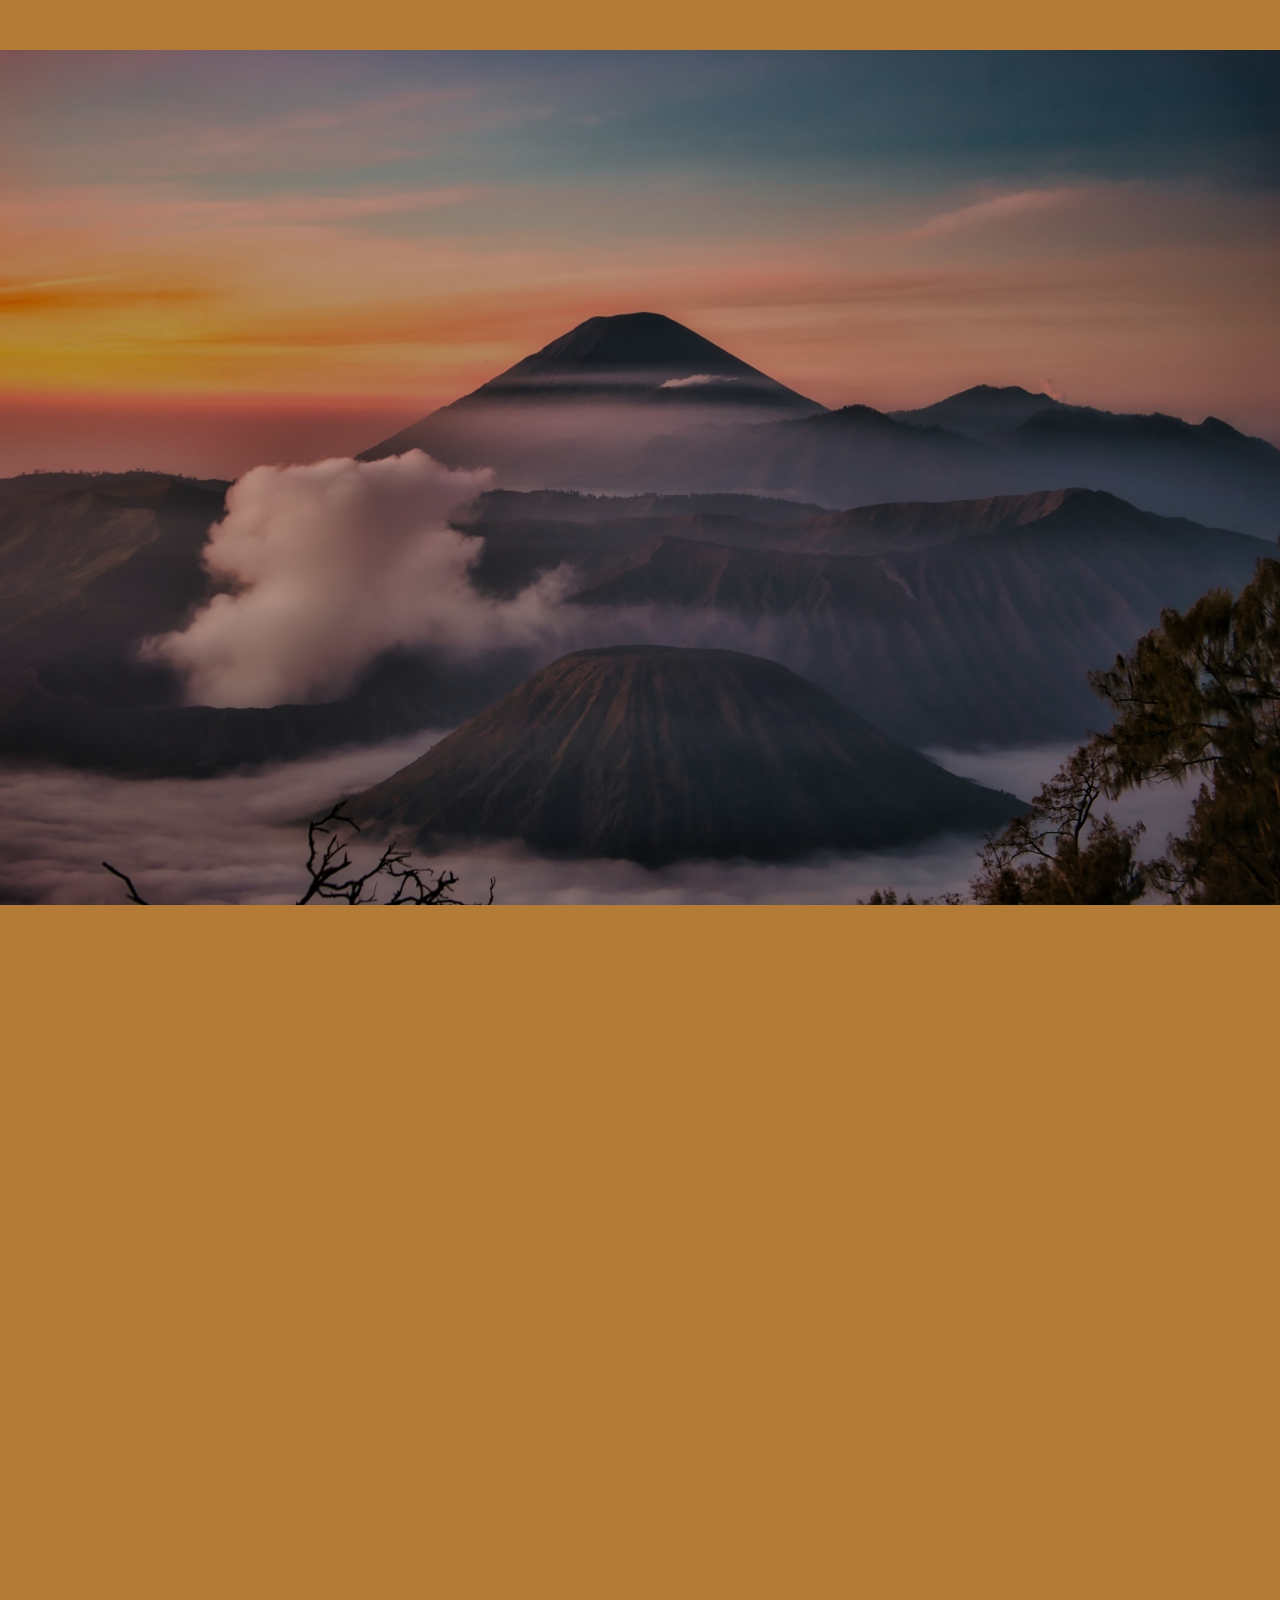
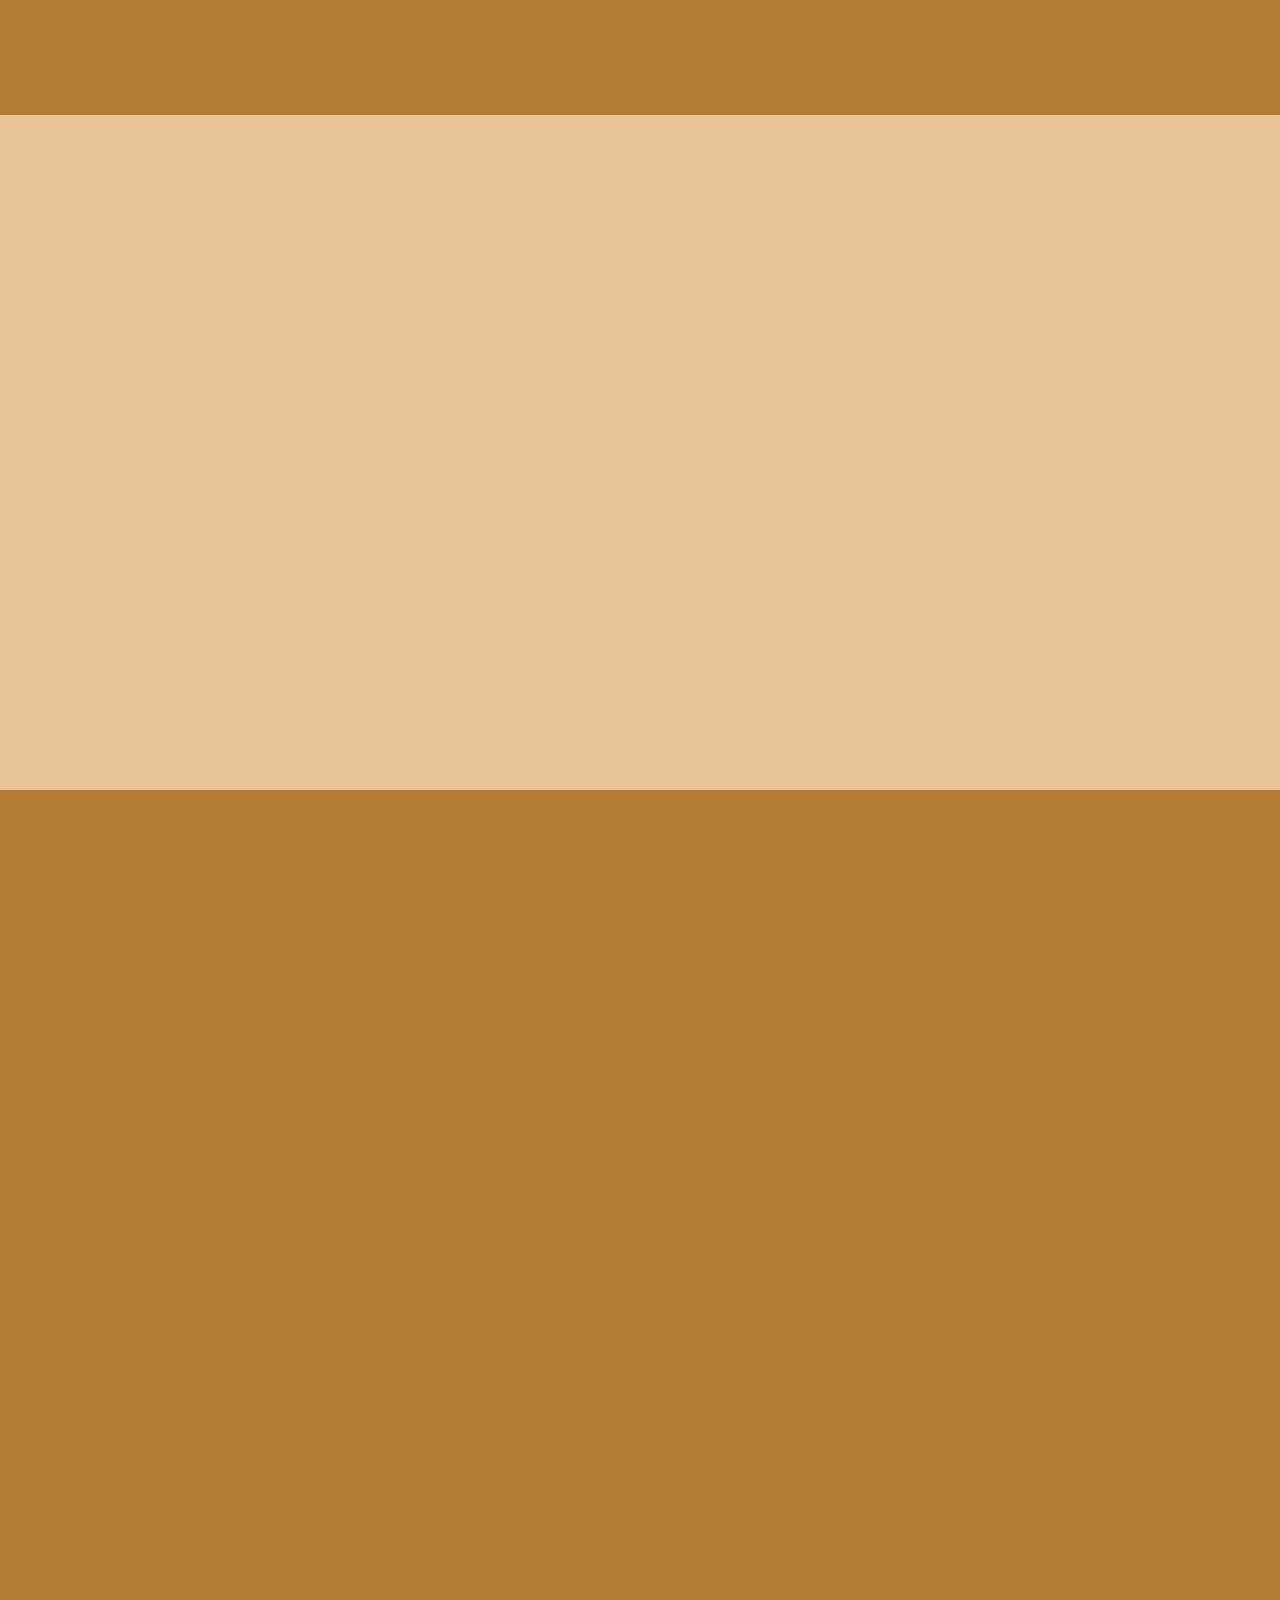
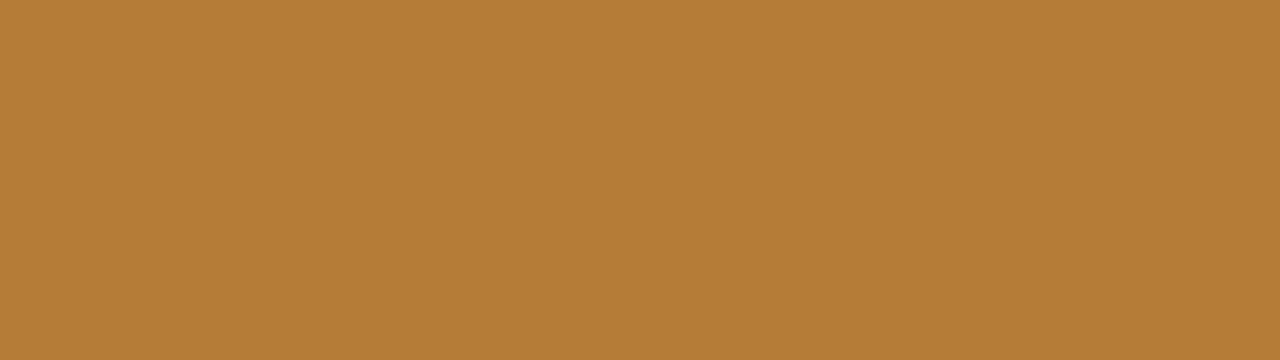
<file: Indonesia archipelago/index.html>
<!DOCTYPE html>
<html lang="en">
<head>
    <meta charset="UTF-8">
    <meta http-equiv="X-UA-Compatible" content="IE=edge">
    <meta name="viewport" content="width=device-width, initial-scale=1.0">
    <link href="https://unpkg.com/aos@2.3.1/dist/aos.css" rel="stylesheet">
    <link rel="stylesheet" href="css/css.css">
    <link rel="stylesheet" href="css/animations.css">
    <title>Indonesia Culture Swing</title>
</head>
    <body>
        <div class="animatedParent menu">
            <a href="">
            <img src="images/menuMap.png" alt="" class="animated flipInX">
            </a>
        </div>
        <div class="animatedParent jumbotron">
           <span >
               <h1 class='animated fadeIn slowest'>BEING INDONESIAN</h1>
           </span>
           <span>
               <h3 class='animated fadeIn slowest'>WITH</h3>
           </span>
           <span>
               <h2 class='animated fadeIn slowest'>BROTHERHOOD FOR INDONESIA CULTURE</h2>
           </span>
        </div>
        <div class='animatedParent indonesia'data-appear-top-offset='-450'>
            <h1 class="animated bounceInDown">INDONESIA</h1>
            <br>
                <div class="animated bounceInDown map">
                    <svg id="logo" width="893" height="304" viewBox="0 0 893 304" fill="none" xmlns="http://www.w3.org/2000/svg">
                        <path d="M621.5 140.5C625.833 138.833 634.8 138.1 636 148.5C637.5 161.5 616.5 146 621.5 140.5Z" stroke="white" stroke-width="3"/>
                        <path d="M888.5 168.5C890.333 190.167 892.9 236 888.5 246C884.1 256 886.667 285.5 888.5 299C879.333 289 857.9 272 845.5 284C841 286.667 830.1 290.4 822.5 284C818.1 274.8 836 266.5 845.5 263.5C839.833 244.167 824.8 207.1 810 213.5C798.4 217.9 787.5 208.333 783.5 203C773.667 202 751.5 196.4 741.5 182C741.5 196 731.833 197.167 727 196C726.167 188.333 721.6 172.1 710 168.5C717.5 169.167 732.9 169.1 734.5 163.5C736.1 157.9 739.833 155.167 741.5 154.5C733.333 158.667 713.4 162 699 142C691.333 139.333 679.4 133.6 693 132C706.6 130.4 717.667 123 721.5 119.5C732 119.833 753.5 124.8 755.5 142C758 163.5 761 174 774.5 178C785.3 181.2 793 166.333 795.5 158.5C806 158.167 827 154.4 827 142C840.333 150.833 871.3 168.5 888.5 168.5Z" stroke="white" stroke-width="3"/>
                        <path d="M515.5 103C525.5 107.4 551.667 107.833 563.5 107.5C571.167 100 584.9 83.2 578.5 76C578.5 80.4 565.5 88.8333 559 92.5C544.5 94.1667 511.8 95 497 85C497 95.5 494 91 479.5 97.5C465 104 469.5 119 464 136C458.5 153 470.5 149 458 166C448 179.6 457.833 184.333 464 185C472 193.4 465.333 215.167 461 225C466.6 231.4 481.333 227.667 488 225C480.8 219.8 482 203.5 483.5 196C486.7 192.4 484.833 180.167 483.5 174.5C483.667 171.5 486 165.6 494 166C502 166.4 508.333 174.833 505 181C521 184.2 515 189.833 512 196C518.4 201.6 515.667 203.167 520.5 198.5C525.5 205.5 528.432 203.441 522.5 217C519 225 535.5 228 541 217C545.4 208.2 539.167 196 535.5 191C531.167 192.333 522.5 192.2 522.5 181C522.5 169.8 510.833 155 505 149C530.5 146.5 515.5 141.5 527.5 136C543.1 134.8 543 128.5 541 125.5C535.167 125.667 521.9 127.3 515.5 132.5C509.1 129.7 500.5 137.333 497 141.5C491 139.333 479.1 131.8 479.5 119C480 103 503 97.5 515.5 103Z" stroke="white" stroke-width="3"/>
                        <path d="M432 278C423.6 276.8 414.167 286.5 410.5 291.5C418.5 299 416.5 291.5 428 295C437.2 297.8 449.833 288.833 455 284C450.833 282.5 440.4 279.2 432 278Z" stroke="white" stroke-width="3"/>
                        <path d="M486 280C478.8 278.8 469.667 286.5 466 290.5C475.333 290.5 496.9 291.3 508.5 294.5C520.1 297.7 546.667 289.833 558.5 285.5C569.5 283.667 585.9 280 563.5 280C535.5 280 546 280 521.5 285.5C497 291 495 281.5 486 280Z" stroke="white" stroke-width="3"/>
                        <path d="M229 233.5C224.2 240.7 211.333 236.5 205.5 233.5C205.5 236 204.2 242.4 199 248C193.8 253.6 201.167 253.667 205.5 253C210.7 253 212.667 260.667 213 264.5C222.6 262.1 237.333 270.167 243.5 274.5C252.7 266.9 274.333 271.333 284 274.5C301.2 286.5 333.833 285.833 348 284C359.2 289.6 367.333 286.333 370 284C383.216 294 391.173 288.167 393.5 284C388.833 277.5 377.6 265.9 370 271.5C362.4 277.1 346.5 269.167 339.5 264.5C345.5 265.5 357.8 265.9 359 259.5C360.2 253.1 335.167 252.5 322.5 253C318.833 253 310.2 252 305 248C298.5 243 297 246.5 284 253C273.6 258.2 255 247.167 247 241C243.667 236.667 235.4 229.1 229 233.5Z" stroke="white" stroke-width="3"/>
                        <path d="M21.5 7.99996C15.1 0.799958 6.49997 1.66662 2.99997 2.99996C-1.40003 19.7999 19.5 35 30.5 40.5C33.1666 49.1667 40.1 66.3 46.5 65.5C54.5 64.5 70.5 88 70.5 104.5C77.3 103.3 91.6666 125 98 136C99.8333 148 105.4 172 113 172C120.6 172 133.167 190.333 138.5 199.5C144.1 195.9 165.167 220.333 175 233C182 222 177.9 222.7 189.5 225.5C204 229 198 193 200 188C202 183 202.5 177.5 198 169C196.8 160.2 186.833 159.667 182 160.5C183.667 157 184.6 149.5 175 147.5C173.8 136.7 167.5 133.667 164.5 133.5C160.333 132.167 153.3 128 158.5 122C165 114.5 156 91.5 141 88C141 81.6 131.667 81.3333 127 82C127.167 78.3333 125.7 71 118.5 71C114.9 65.4 105.333 67.3333 101 69C91.5 56.6667 71 32.5 65 34.5C50.5 20.5 52.5 14.5 46.5 7.99996C40.8333 11 27.9 15.2 21.5 7.99996Z" stroke="white" stroke-width="3"/>
                        <path d="M244.534 94.4413C238.134 104.441 241.867 111.275 244.534 113.441C243.034 118.108 241.334 127.941 246.534 129.941C251.734 131.941 252.7 139.441 252.534 142.941C255.2 144.275 260.534 148.741 260.534 155.941C266.534 161.141 266.367 168.108 265.534 170.941C267.034 175.941 273.034 183.941 294.034 176.941C288.834 185.741 293.2 192.941 296.034 195.441C297.7 193.108 302.634 188.841 309.034 190.441C315.434 192.041 321.034 186.775 323.034 183.941C325.034 186.275 331.234 190.841 340.034 190.441C348.834 190.041 355.034 199.608 357.034 204.441C361.534 201.441 372.534 196.441 380.534 200.441C388.534 204.441 387.534 192.775 386.034 186.441C385.2 183.108 385.134 175.341 391.534 170.941C385.134 160.141 390.867 152.108 394.534 149.441C398.2 149.608 406.634 147.641 411.034 138.441C408.634 123.241 415.034 110.775 418.534 106.441C426.867 106.608 442.334 105.241 437.534 98.4413C423.934 92.8413 421.2 81.4413 421.534 76.4413C420.867 72.108 418.434 62.3413 414.034 57.9413C419.034 47.9413 416.034 38.9413 411.034 34.9413C406.034 30.9413 375.034 29.9413 376.534 38.9413C377.734 46.1413 370.7 58.2746 367.034 63.4413C364.867 66.4413 359.834 74.9413 357.034 84.9413C353.534 97.4413 328.034 94.4413 323.034 91.9413C318.034 89.4413 308.034 94.4413 303.034 103.441C301.434 98.2413 282.367 101.275 273.034 103.441C273.034 97.4413 262.034 86.9413 256.534 82.4413C255.2 82.2747 250.934 84.4413 244.534 94.4413Z" stroke="white" stroke-width="3"/>
                        <path d="M596 181C600.667 176 611.6 170 618 186C612.833 191.167 601.2 197.4 596 181Z" stroke="white" stroke-width="3"/>
                        <path d="M668.5 169C644.5 162.6 632.5 171.667 629.5 177C625.1 183.4 627.667 188.333 629.5 190C633.833 190 644 188.2 650 181C656 173.8 677.167 184 687 190C690.833 185.667 692.5 175.4 668.5 169Z" stroke="white" stroke-width="3"/>
                        <path d="M629.5 77C625.167 81.3334 620.3 85 625.5 95C617.5 105 622.167 113.833 625.5 117C620.333 118.5 612.2 123.3 621 130.5C629.8 137.7 632 127.833 632 122C635.667 123.333 641.9 122.1 637.5 106.5C643.667 106.833 653.6 104.3 644 91.5C648 89.8334 644 105.627 644 80.5C644 55.3732 636 92.5 629.5 77Z" stroke="white" stroke-width="3"/>
                        <path d="M690.5 264.5C691.7 278.5 687 282.667 684.5 283C699.3 285.8 709 267.167 712 257.5C704.333 254 689.3 250.5 690.5 264.5Z" stroke="white" stroke-width="3"/>
                        <path d="M760 221C753.2 222.6 749.5 241 748.5 250C755.7 257.6 761.833 253.167 764 250C765.5 239.667 766.8 219.4 760 221Z" stroke="white" stroke-width="3"/>
                    </svg>
                </div>
                <br>
                <div class='animated flipInX desc'>
                    <p>           Indonesia is an archipelagic country consisting of about 17,941 islands spread from Sabang to Merauke, therefore Indonesia has many cultures, languages, and traditions originating from each region in Indonesia,Indonesia is an archipelagic country consisting of about 17,941 islands spread from Sabang to Merauke, therefore Indonesia has many cultures, languages, and traditions originating from each region in Indonesia,Indonesia is an archipelagic country consisting of about 17,941 islands spread from Sabang to Merauke, therefore Indonesia has many cultures, languages, and traditions originating from each region in Indonesia</p>
                </div>
        </div>
        <div class='animatedParent brotherhood' data-appear-top-offset='-300'>
            <img src="images/brotherhood.png" alt="" class='animated fadeIn'>
                <div class="animated fadeIn descBrotherhood" >
                    <h2>BROTHERHOOD FOR INDONESIA CULTURE</h2>
                    <br>
                    <p>brotherhood for indonesia culture is an organisation that provides and seek all the hidden place all over indonesia,,and we give the information about that to all peoples,so that everyone can come to all place in indonesia and can feel how to being indonesian in that place.</p>
                </div>
        </div>

        
        <div class='animatedParent content' data-appear-top-offset='-300'>
            <h2 class="animated fadeIn slowest">CHOOSE DESTINATION</h2>
            <div class="animated fadeIn slowest map">
                <img src="images/map.png" alt="">
            </div>
            <div class="animated fadeIn slowest pin">
                <a href="tasik.html">
                <img src="images/pin.png" alt="">
                </a>
            </div>
            <div class="animated fadeIn slowest pin2">
                <a href="pangandaran.html">
                <img src="images/pin.png" alt="">
                </a>
            </div>
        </div>   
        <script src="https://cdnjs.cloudflare.com/ajax/libs/jquery/3.2.1/jquery.min.js"></script>
        <script src="css3-animate-it.js"></script>
        <script src="https://unpkg.com/aos@2.3.1/dist/aos.js"></script>
        <script src="js.js"></script>
        <script>
            AOS.init();
          </script>
        
</body>
</html>
</file>
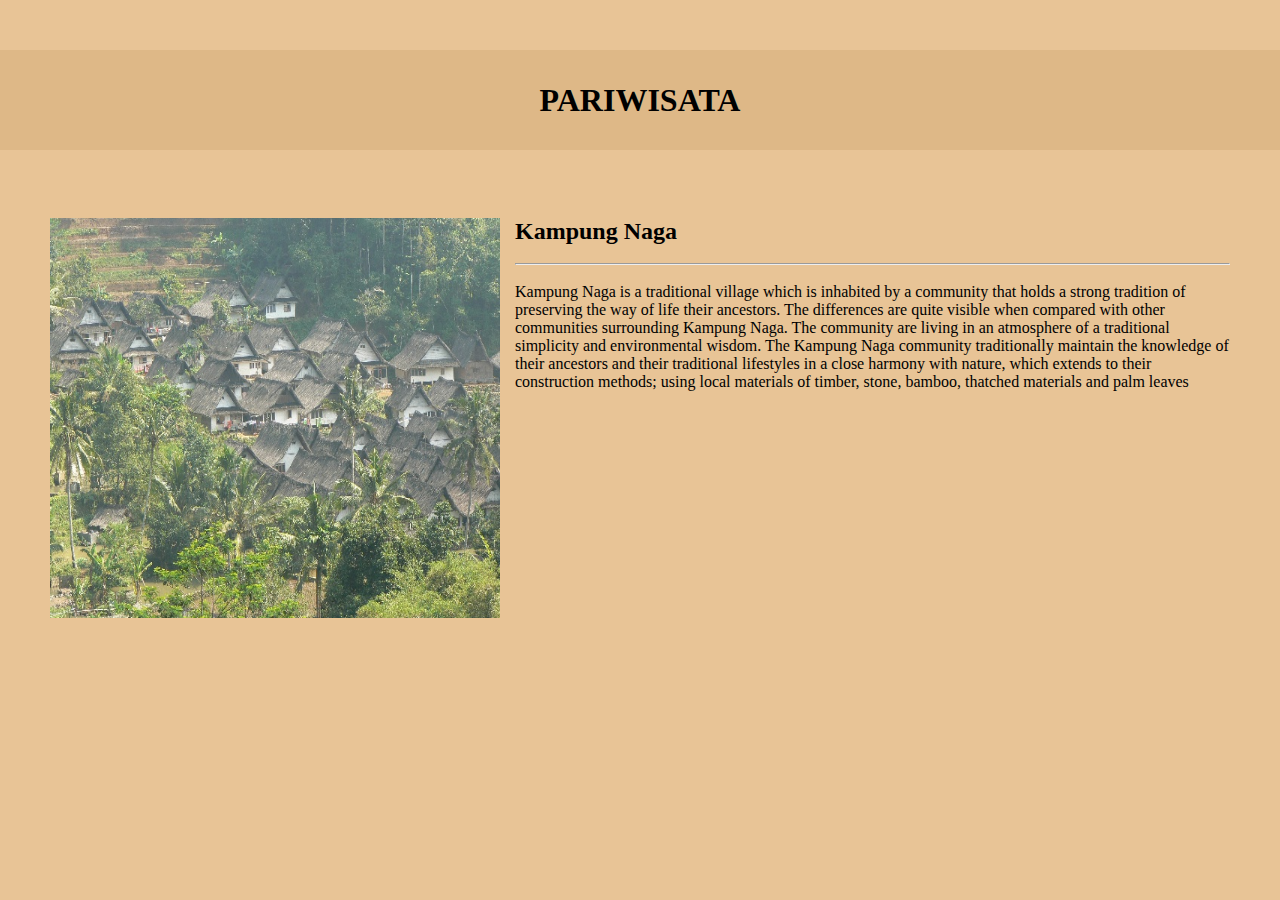
<file: Indonesia archipelago/gambarKampungNaga.html>
<!DOCTYPE html>
<html lang="en">
<head>
    <meta charset="UTF-8">
    <meta http-equiv="X-UA-Compatible" content="IE=edge">
    <meta name="viewport" content="width=device-width, initial-scale=1.0">
    <link rel="stylesheet" href="css/gambarKampungNaga.css">
    <title>Document</title>
</head>
<body>
    <div class="judul">
        <h1>PARIWISATA</h1>
    </div>
    <br>
    <div class="content">
        <div class="kampungNaga">
            <img src="images/kampungNaga.png" alt="">
            <h2>Kampung Naga</h2>
            <br>
            <hr>
            <br>
            <p>Kampung Naga is a traditional village which is inhabited by a community that holds a strong tradition of preserving the way of life their ancestors. The differences are quite visible when compared with other communities surrounding Kampung Naga. The community are living in an atmosphere of a traditional simplicity and environmental wisdom. The Kampung Naga community traditionally maintain the knowledge of their ancestors and their traditional lifestyles in a close harmony with nature, which extends to their construction methods; using local materials of timber, stone, bamboo, thatched materials and palm leaves</p>
        </div>
    </div>
</body>
</html>
</file>
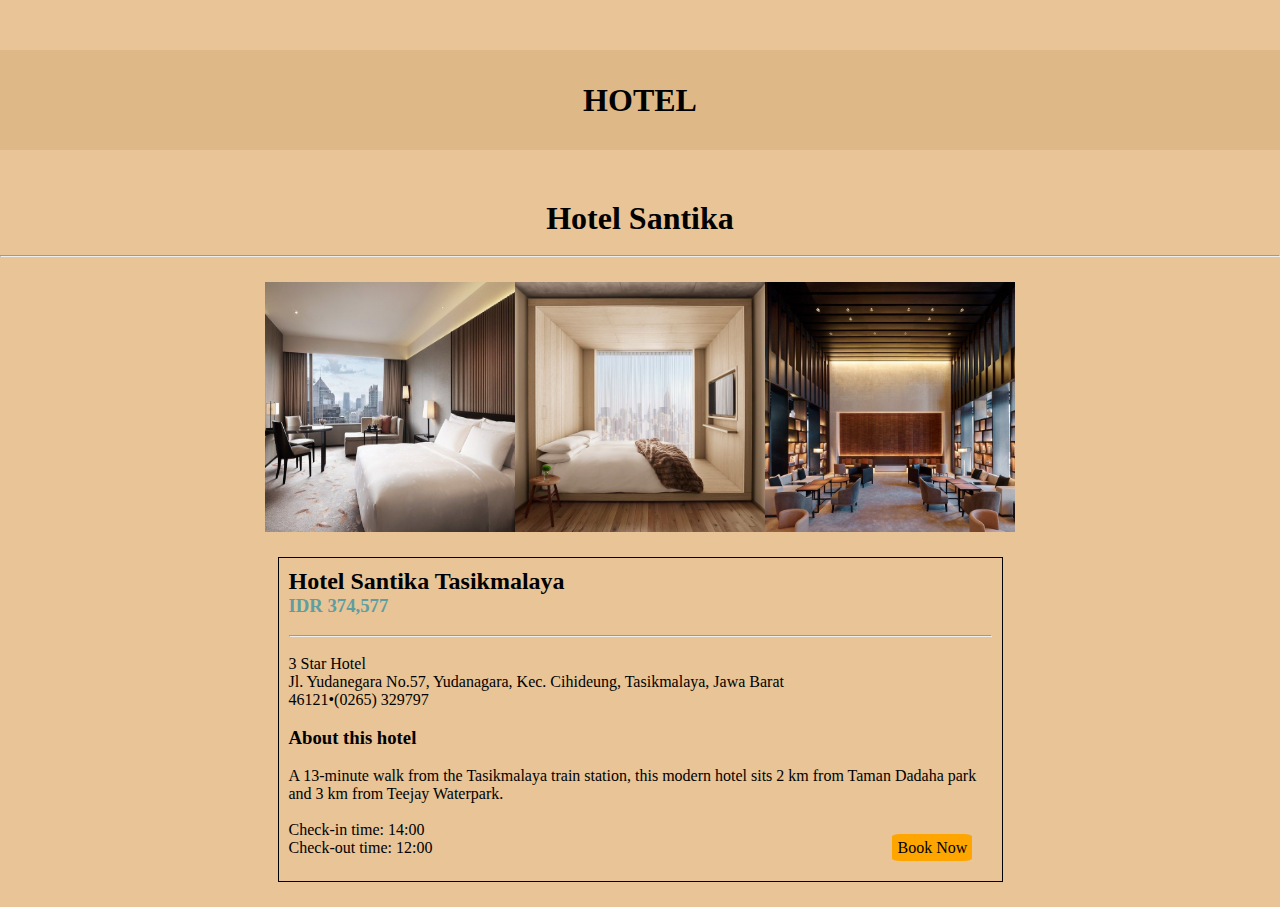
<file: Indonesia archipelago/hotel.html>
<!DOCTYPE html>
<html lang="en">
<head>
    <meta charset="UTF-8">
    <meta http-equiv="X-UA-Compatible" content="IE=edge">
    <meta name="viewport" content="width=device-width, initial-scale=1.0">
    <title>Document</title>
    <link rel="stylesheet" href="css/hotel.css">
</head>
<body>
    <div class="judul">
        <h1>HOTEL</h1>
    </div>
    <div class="content">
        <h1>Hotel Santika</h1>
        <br>
        <hr>
        <div class="image">
            <img src="images/hotel.jpg" alt="">
            <img src="images/hotel2.jpg" alt="">
            <img src="images/hotel3.jpg" alt="">
        </div>
    <div class="desc">
            <h2>Hotel Santika Tasikmalaya</h2>
            <h3 style="color: cadetblue;">IDR 374,577</h3>
            <br>
            <hr>
            <br>
            <p>3 Star Hotel</p>
            <p>Jl. Yudanegara No.57, Yudanagara, Kec. Cihideung, Tasikmalaya, Jawa Barat <br>46121•(0265) 329797</p>
            <br>
            <h3>About this hotel</h3>
            <br>
            <p>A 13-minute walk from the Tasikmalaya train station, this modern hotel sits 2 km from Taman Dadaha park and 3 km from Teejay Waterpark.
                <br>
                <br>
                Check-in time: 14:00 <br>
                Check-out time: 12:00&nbsp;&nbsp;&nbsp;&nbsp;&nbsp;&nbsp;&nbsp;&nbsp;&nbsp;&nbsp;&nbsp;&nbsp;&nbsp;&nbsp;&nbsp;&nbsp;&nbsp;&nbsp;&nbsp;&nbsp;&nbsp;&nbsp;&nbsp;&nbsp;&nbsp;&nbsp;&nbsp;&nbsp;&nbsp;&nbsp;&nbsp;&nbsp;&nbsp;&nbsp;&nbsp;&nbsp;&nbsp;&nbsp;&nbsp;&nbsp;&nbsp;&nbsp;&nbsp;&nbsp;&nbsp;&nbsp;&nbsp;&nbsp;&nbsp;&nbsp;&nbsp;&nbsp;&nbsp;&nbsp;&nbsp;&nbsp;&nbsp;&nbsp;&nbsp;&nbsp;&nbsp;&nbsp;&nbsp;&nbsp;&nbsp;&nbsp;&nbsp;&nbsp;&nbsp;&nbsp;&nbsp;&nbsp;&nbsp;&nbsp;&nbsp;&nbsp;&nbsp;&nbsp;&nbsp;&nbsp;&nbsp;&nbsp;&nbsp;&nbsp;&nbsp;&nbsp;&nbsp;&nbsp;&nbsp;&nbsp;&nbsp;&nbsp;&nbsp;&nbsp;&nbsp;&nbsp;&nbsp;&nbsp;&nbsp;&nbsp;&nbsp;&nbsp;&nbsp;&nbsp;&nbsp;&nbsp;&nbsp;&nbsp;&nbsp;&nbsp;&nbsp;&nbsp;&nbsp;&nbsp;&nbsp;<a href="">Book Now</a></p>
    </div>
    </div>

</body>
</html>
</file>
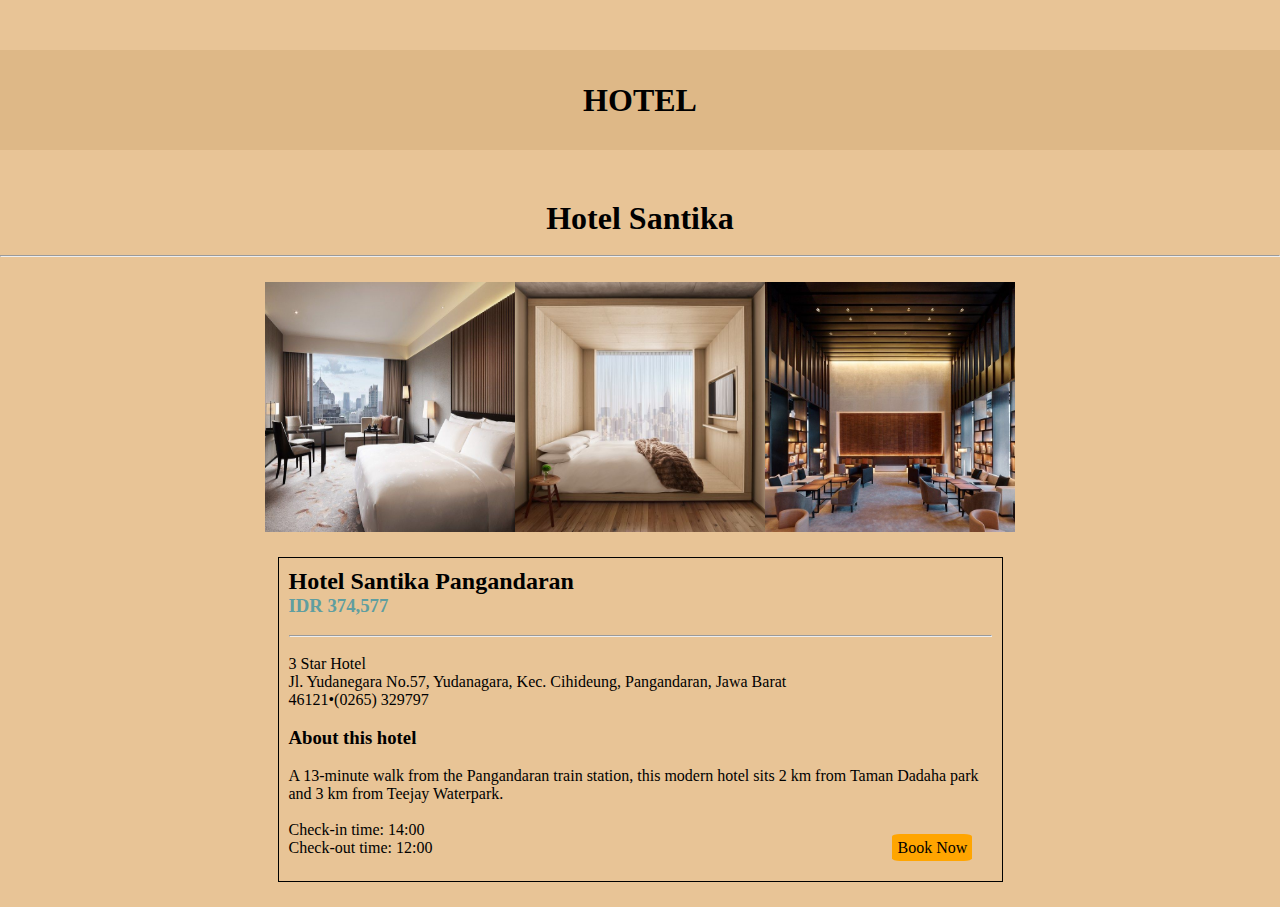
<file: Indonesia archipelago/hotelPa.html>
<!DOCTYPE html>
<html lang="en">
<head>
    <meta charset="UTF-8">
    <meta http-equiv="X-UA-Compatible" content="IE=edge">
    <meta name="viewport" content="width=device-width, initial-scale=1.0">
    <title>Document</title>
    <link rel="stylesheet" href="css/hotel.css">
</head>
<body>
    <div class="judul">
        <h1>HOTEL</h1>
    </div>
    <div class="content">
        <h1>Hotel Santika</h1>
        <br>
        <hr>
        <div class="image">
            <img src="images/hotel.jpg" alt="">
            <img src="images/hotel2.jpg" alt="">
            <img src="images/hotel3.jpg" alt="">
        </div>
    <div class="desc">
            <h2>Hotel Santika Pangandaran</h2>
            <h3 style="color: cadetblue;">IDR 374,577</h3>
            <br>
            <hr>
            <br>
            <p>3 Star Hotel</p>
            <p>Jl. Yudanegara No.57, Yudanagara, Kec. Cihideung, Pangandaran, Jawa Barat <br>46121•(0265) 329797</p>
            <br>
            <h3>About this hotel</h3>
            <br>
            <p>A 13-minute walk from the Pangandaran train station, this modern hotel sits 2 km from Taman Dadaha park and 3 km from Teejay Waterpark.
                <br>
                <br>
                Check-in time: 14:00 <br>
                Check-out time: 12:00&nbsp;&nbsp;&nbsp;&nbsp;&nbsp;&nbsp;&nbsp;&nbsp;&nbsp;&nbsp;&nbsp;&nbsp;&nbsp;&nbsp;&nbsp;&nbsp;&nbsp;&nbsp;&nbsp;&nbsp;&nbsp;&nbsp;&nbsp;&nbsp;&nbsp;&nbsp;&nbsp;&nbsp;&nbsp;&nbsp;&nbsp;&nbsp;&nbsp;&nbsp;&nbsp;&nbsp;&nbsp;&nbsp;&nbsp;&nbsp;&nbsp;&nbsp;&nbsp;&nbsp;&nbsp;&nbsp;&nbsp;&nbsp;&nbsp;&nbsp;&nbsp;&nbsp;&nbsp;&nbsp;&nbsp;&nbsp;&nbsp;&nbsp;&nbsp;&nbsp;&nbsp;&nbsp;&nbsp;&nbsp;&nbsp;&nbsp;&nbsp;&nbsp;&nbsp;&nbsp;&nbsp;&nbsp;&nbsp;&nbsp;&nbsp;&nbsp;&nbsp;&nbsp;&nbsp;&nbsp;&nbsp;&nbsp;&nbsp;&nbsp;&nbsp;&nbsp;&nbsp;&nbsp;&nbsp;&nbsp;&nbsp;&nbsp;&nbsp;&nbsp;&nbsp;&nbsp;&nbsp;&nbsp;&nbsp;&nbsp;&nbsp;&nbsp;&nbsp;&nbsp;&nbsp;&nbsp;&nbsp;&nbsp;&nbsp;&nbsp;&nbsp;&nbsp;&nbsp;&nbsp;&nbsp;<a href="">Book Now</a></p>
    </div>
    </div>

</body>
</html>
</file>
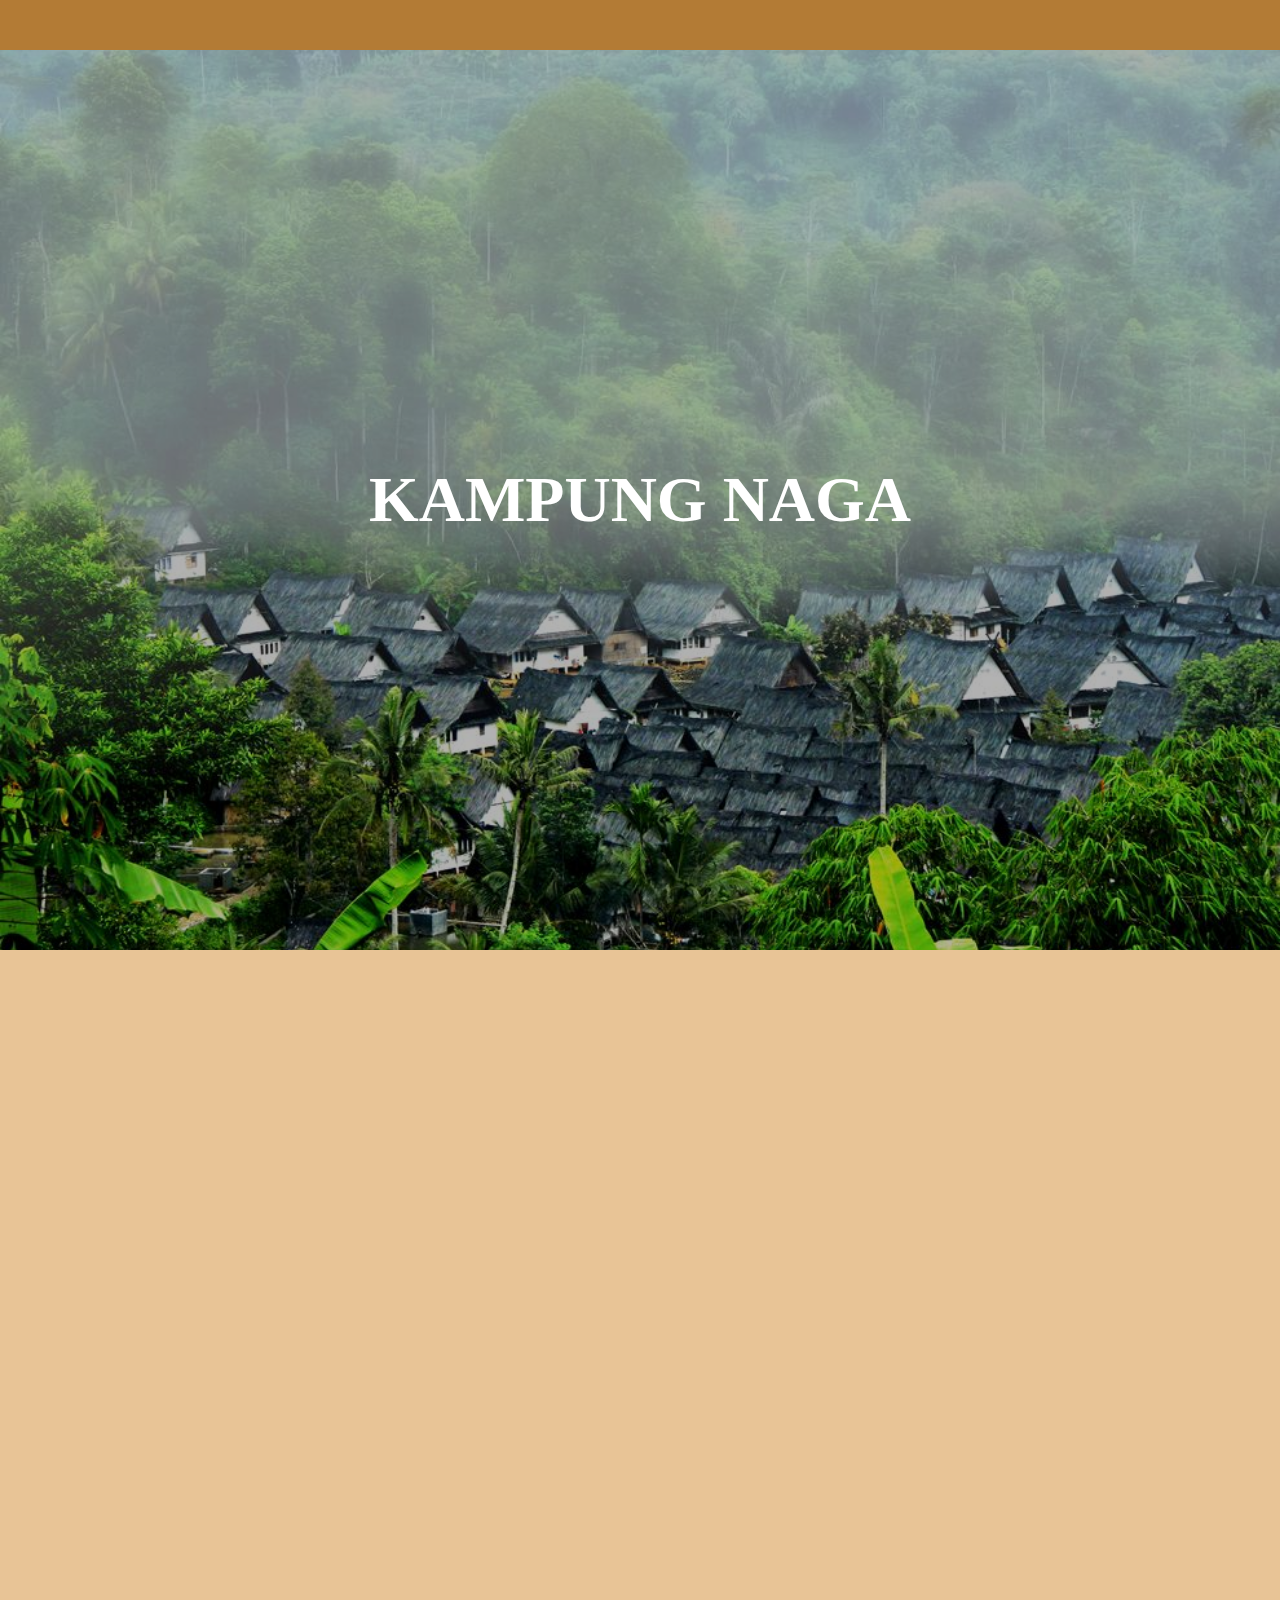
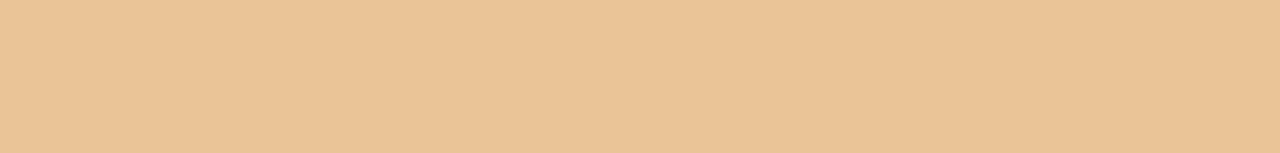
<file: Indonesia archipelago/kampungNaga.html>
<!DOCTYPE html>
<html lang="en">
<head>
    <meta charset="UTF-8">
    <meta http-equiv="X-UA-Compatible" content="IE=edge">
    <meta name="viewport" content="width=device-width, initial-scale=1.0">
    <link rel="stylesheet" href="css/kampungNaga.css">
    <link rel="stylesheet" href="css/animations.css">
    <title>Document</title>
</head>
<body>
    <div class="animatedParent menu">
        <a href="tasik.html">
        <img src="images/menuMap.png" alt="" class="animated flipInX">
        </a>
    </div>
    <div class="jumbotron">
        <h1>KAMPUNG NAGA</h1>
    </div>
    <div class="animatedParent container1">
        <div class="animated bounceInDown item1">
            <a href="">
            <img src="images/hotel.jpg" alt="">
            <h2>HOTEL</h2>
            </a>
        </div>
        <div class="animated bounceInDown item2">
            <a href="">
            <img src="images/hotel2.jpg" alt="">
            <h2>RESTAURANT</h2>
             </a>
        </div>
        <div class="animated bounceInDown item3">
            <a href="">
            <img src="images/kampungNaga.png" alt="">
            <h2>PARIWISATA</h2>
            </a>
        </div>
    </div>

    
    <script src="https://cdnjs.cloudflare.com/ajax/libs/jquery/3.2.1/jquery.min.js"></script>
    <script src="css3-animate-it.js"></script>
</body>
</html>
</file>
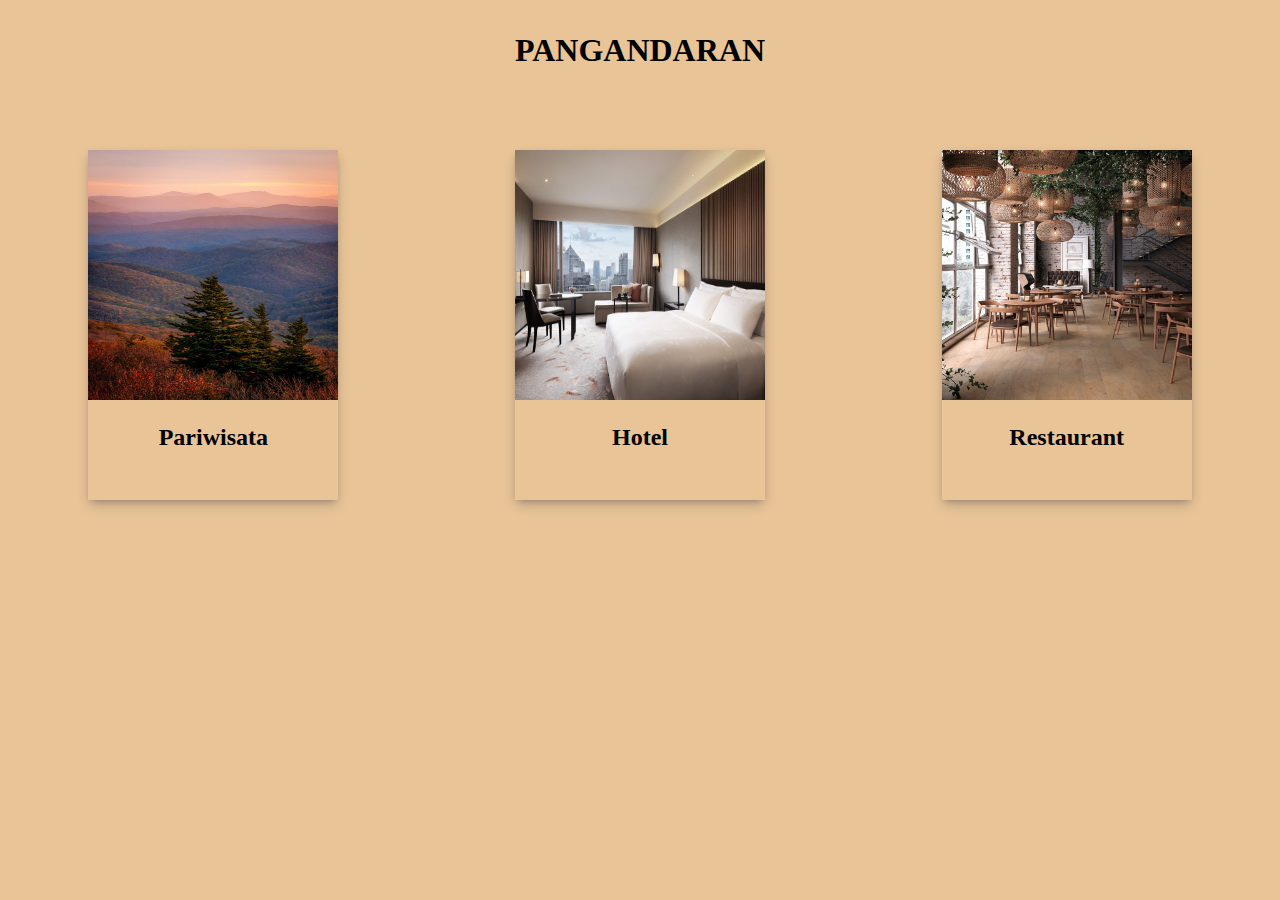
<file: Indonesia archipelago/pangandaran.html>
<!DOCTYPE html>
<html lang="en">
<head>
    <meta charset="UTF-8">
    <meta http-equiv="X-UA-Compatible" content="IE=edge">
    <meta name="viewport" content="width=device-width, initial-scale=1.0">
    <title>Document</title>
    <link rel="stylesheet" href="css/pangandaran.css">
</head>
<body>
    <div class="judul">
        <h1>PANGANDARAN</h1>
    </div>
    <div class="container">
        <div class="pariwisata">
            <a href="pariwisataPa.html">
            <img src="images/pariwisata.jpg" alt="">
            <h2>Pariwisata</h2>
            </a>    
        </div>
        <div class="hotel">
            <a href="hotelPa.html">
            <img src="images/hotel.jpg" alt="">
            <h2>Hotel</h2>
            </a>    
        </div>
        <div class="makan">
            <a href="restaurant.html">
            <img src="images/restaurant.png" alt="">
            <h2>Restaurant</h2>
        </a>
        </div>
    </div>
</body>
</html>
</file>
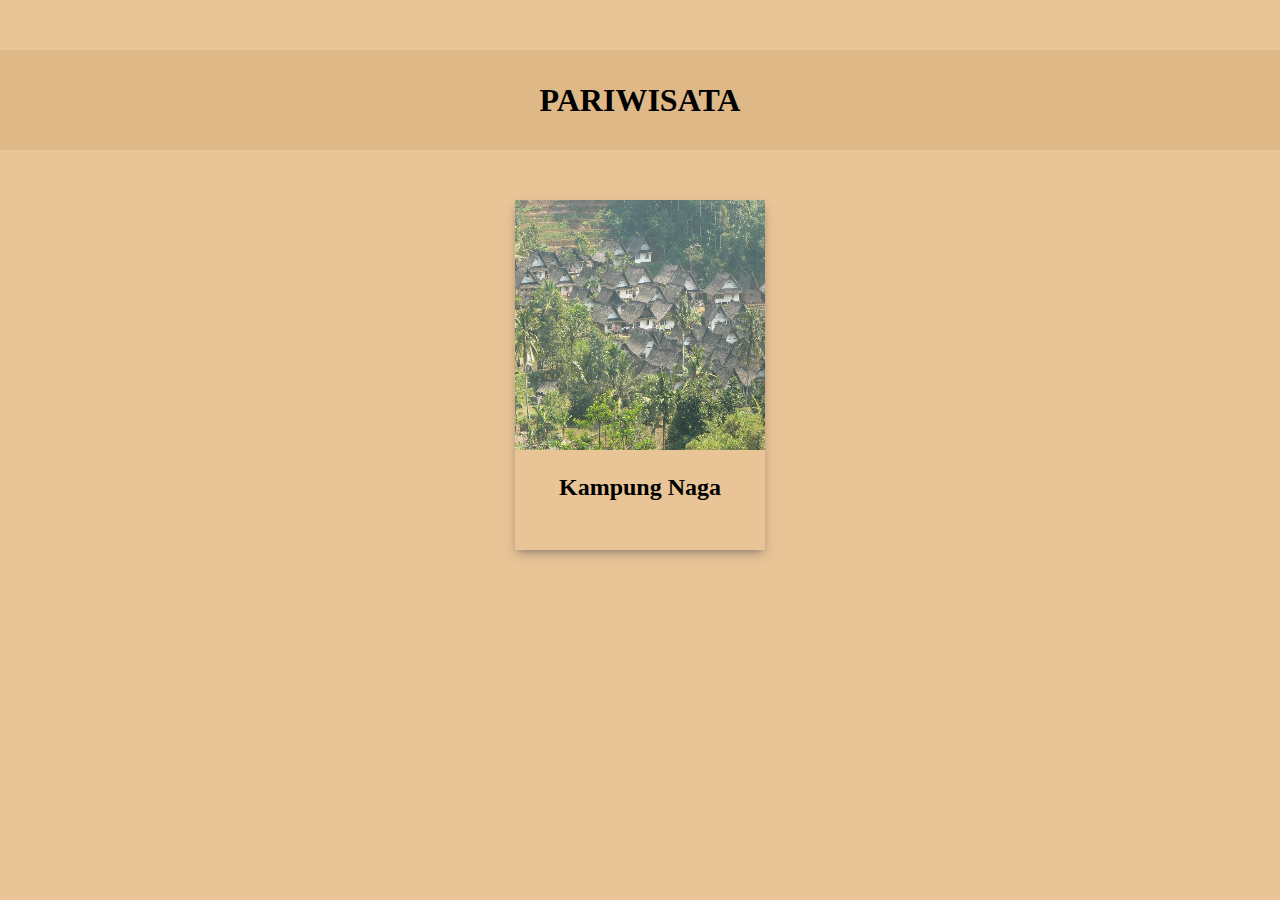
<file: Indonesia archipelago/pariwisata.html>
<!DOCTYPE html>
<html lang="en">
<head>
    <meta charset="UTF-8">
    <meta http-equiv="X-UA-Compatible" content="IE=edge">
    <meta name="viewport" content="width=device-width, initial-scale=1.0">
    <link rel="stylesheet" href="css/pariwisataa.css">
    <title>Document</title>
</head>
<body>
    <div class="judul">
        <h1>PARIWISATA</h1>
    </div>
    <div class="container">
        <div class="pariwisata">
            <a href="kampungNaga.html">
            <img src="images/kampungNaga.png" alt="">
            <h2>Kampung Naga</h2>
            </a>    
        </div>
    </div>
</body>
</html>
</file>
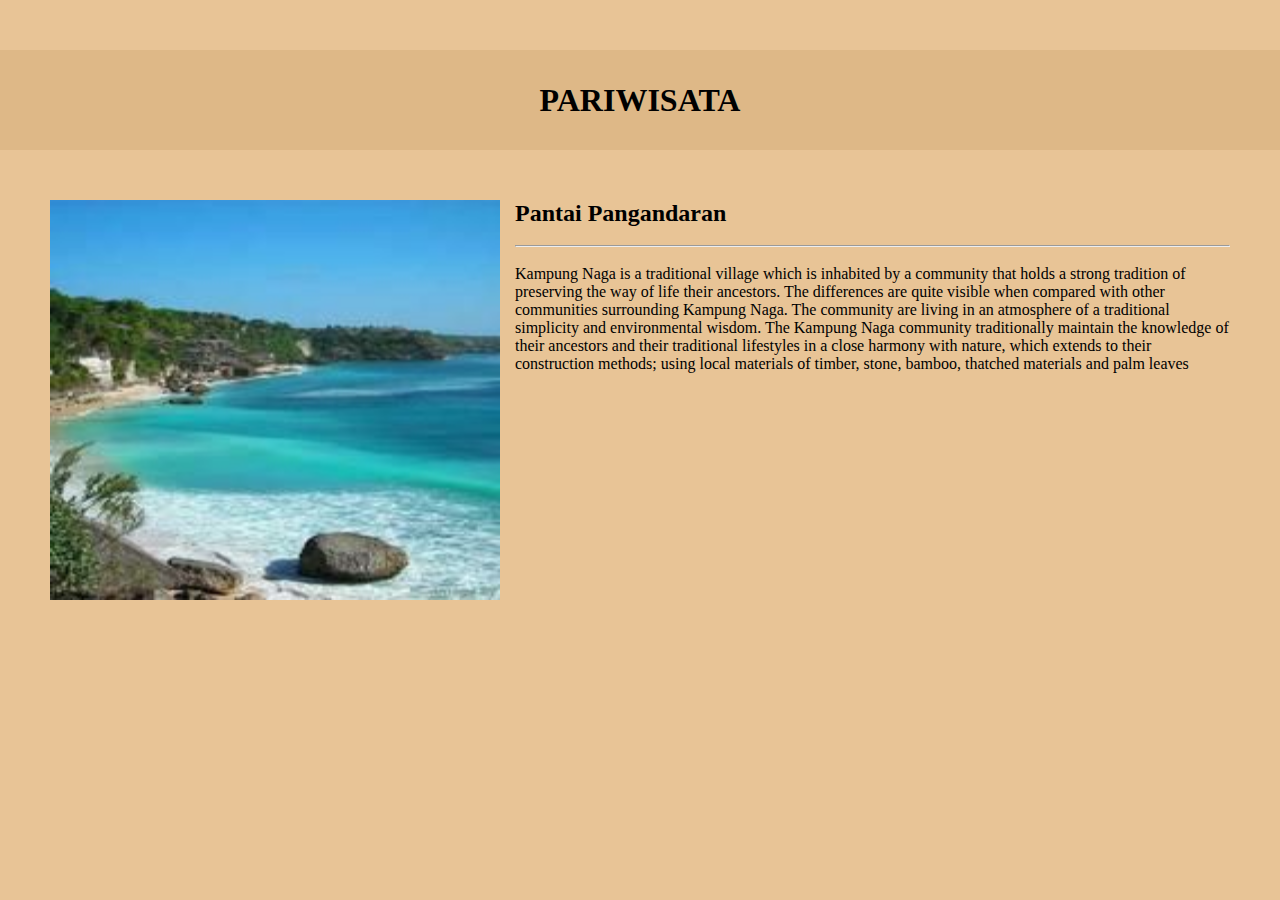
<file: Indonesia archipelago/pariwisataPa.html>
<!DOCTYPE html>
<html lang="en">
<head>
    <meta charset="UTF-8">
    <meta http-equiv="X-UA-Compatible" content="IE=edge">
    <meta name="viewport" content="width=device-width, initial-scale=1.0">
    <title>Document</title>
    <link rel="stylesheet" href="css/pariwisataPa.css">
</head>
<body>
    <div class="judul">
        <h1>PARIWISATA</h1>
    </div>
    <div class="content">
        <div class="kampungNaga">
            <img src="images/pangandaran.jpg" alt="">
            <h2>Pantai Pangandaran</h2>
            <br>
            <hr>
            <br>
            <p>Kampung Naga is a traditional village which is inhabited by a community that holds a strong tradition of preserving the way of life their ancestors. The differences are quite visible when compared with other communities surrounding Kampung Naga. The community are living in an atmosphere of a traditional simplicity and environmental wisdom. The Kampung Naga community traditionally maintain the knowledge of their ancestors and their traditional lifestyles in a close harmony with nature, which extends to their construction methods; using local materials of timber, stone, bamboo, thatched materials and palm leaves</p>
        </div>
    </div>
</body>
</html>
</file>
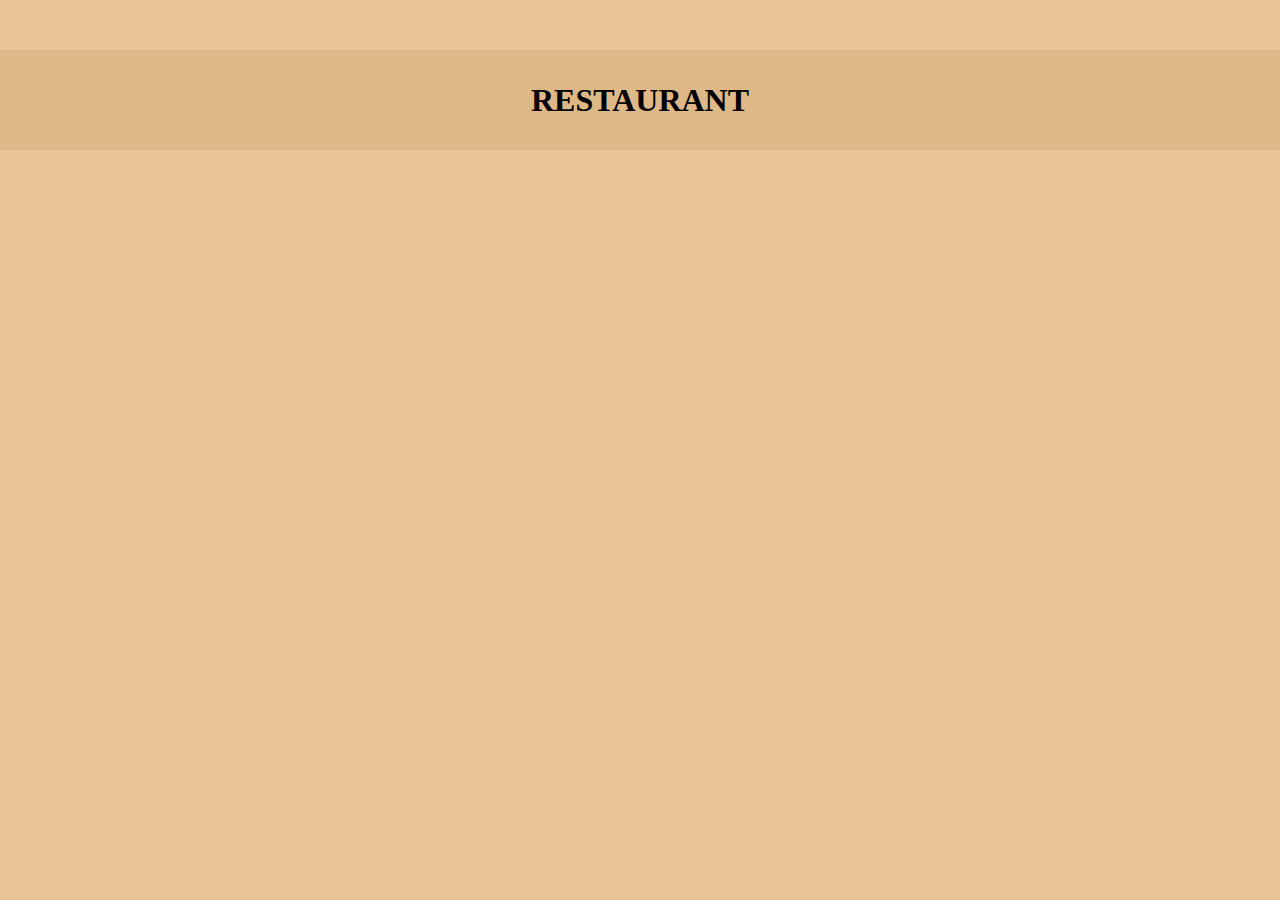
<file: Indonesia archipelago/restaurant.html>
<!DOCTYPE html>
<html lang="en">
<head>
    <meta charset="UTF-8">
    <meta http-equiv="X-UA-Compatible" content="IE=edge">
    <meta name="viewport" content="width=device-width, initial-scale=1.0">
    <title>Document</title>
    <link rel="stylesheet" href="css/restaurant.css">
</head>
<body>
    <div class="judul">
        <h1>RESTAURANT</h1>
    </div>
</body>
</html>
</file>
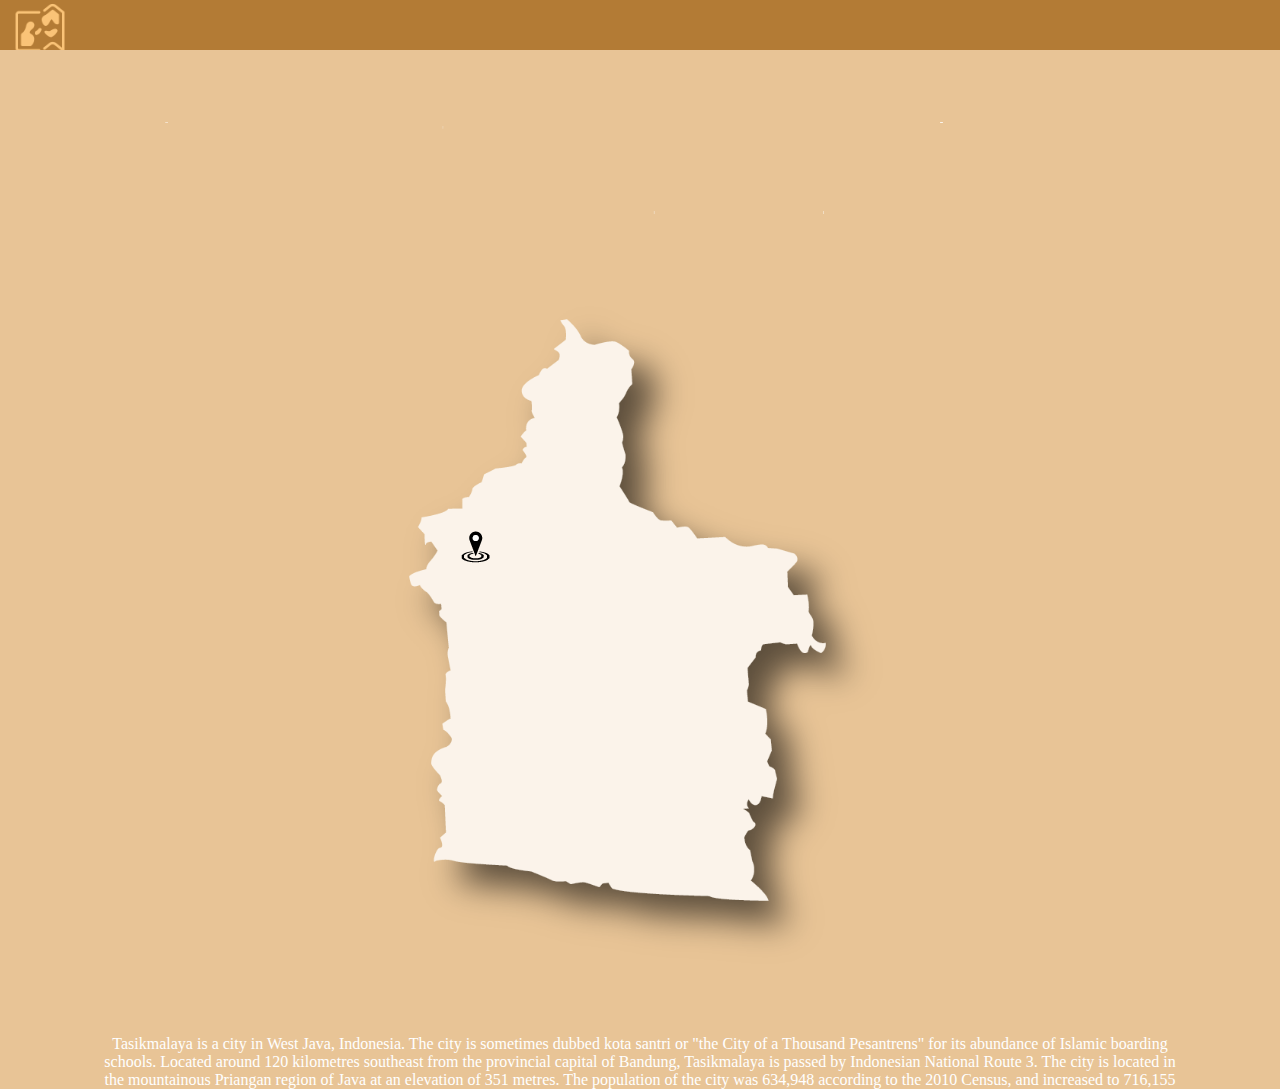
<file: Indonesia archipelago/tasik.html>
<!DOCTYPE html>
<html lang="en">
<head>
    <meta charset="UTF-8">
    <meta http-equiv="X-UA-Compatible" content="IE=edge">
    <meta name="viewport" content="width=device-width, initial-scale=1.0">
    <title>Document</title>
    <link rel="stylesheet" href="css/tasik.css">
</head>
<body>
    <div class="animatedParent menu">
        <a href="index.html">
        <img src="images/menuMap.png" alt="" class="animated flipInX">
        </a>
    </div>
    <div class="svg">
    <svg id="logo" width="1021" height="112" viewBox="0 0 1021 112" fill="none" xmlns="http://www.w3.org/2000/svg">
        <path d="M4.96094 4.83594H87.3672L89.0547 35.1406H84.1328C83.4766 29.8906 82.6328 25.6484 81.6016 22.4141C80.5703 19.1797 79.0938 16.6953 77.1719 14.9609C75.2969 13.1797 72.8594 11.9844 69.8594 11.375C66.8594 10.7656 63.0859 10.4609 58.5391 10.4609H52.8438V101.375H68.3125V107H23.6641V101.375H39.1328V10.4609H33.7891C30.7422 10.4609 28.0469 10.5781 25.7031 10.8125C23.3594 11.0469 21.2969 11.4922 19.5156 12.1484C17.7812 12.8047 16.2812 13.7188 15.0156 14.8906C13.75 16.0625 12.6719 17.5625 11.7812 19.3906C10.8906 21.2188 10.1172 23.4219 9.46094 26C8.85156 28.5781 8.3125 31.625 7.84375 35.1406H2.92188L4.96094 4.83594Z" stroke="white" stroke-width="3" mask="url(#path-1-outside-1)"/>
        <path d="M118.445 101.375V107H84.2031V101.375H97.5625L134.125 3.78125H139.68L173.992 101.375H187.914V107H144.672V101.375H159.297L148.75 71.3516H115.562L104.383 101.375H118.445ZM132.578 26L117.742 65.6562H146.781L132.859 26H132.578Z" stroke="white" stroke-width="3" mask="url(#path-1-outside-1)"/>
        <path d="M194.383 76.4141H199.305C199.82 81.7578 200.852 86.2109 202.398 89.7734C203.945 93.3359 205.844 96.1719 208.094 98.2812C210.391 100.391 212.992 101.891 215.898 102.781C218.852 103.625 221.969 104.047 225.25 104.047C229.188 104.047 232.539 103.555 235.305 102.57C238.117 101.586 240.414 100.227 242.195 98.4922C244.023 96.7109 245.336 94.6016 246.133 92.1641C246.977 89.6797 247.398 86.9609 247.398 84.0078C247.398 80.3516 246.789 77.3516 245.57 75.0078C244.352 72.6172 242.641 70.6016 240.438 68.9609C238.281 67.2734 235.68 65.8203 232.633 64.6016C229.586 63.3828 226.234 62.1172 222.578 60.8047C218.922 59.4922 215.43 58.1094 212.102 56.6562C208.82 55.2031 205.914 53.3984 203.383 51.2422C200.852 49.0859 198.836 46.4609 197.336 43.3672C195.883 40.2266 195.156 36.3359 195.156 31.6953C195.156 27.3359 195.859 23.3516 197.266 19.7422C198.672 16.1328 200.758 13.0625 203.523 10.5312C206.289 7.95312 209.711 5.96094 213.789 4.55469C217.914 3.14844 222.695 2.44531 228.133 2.44531C230.289 2.44531 232.516 2.5625 234.812 2.79688C237.109 2.98438 239.383 3.28906 241.633 3.71094C243.93 4.13281 246.18 4.64844 248.383 5.25781C250.586 5.82031 252.672 6.45312 254.641 7.15625L255.484 32.6797H250.562C250.141 27.6172 249.203 23.4922 247.75 20.3047C246.297 17.1172 244.516 14.6328 242.406 12.8516C240.344 11.0234 238.023 9.78125 235.445 9.125C232.914 8.42188 230.312 8.07031 227.641 8.07031C224.078 8.07031 220.984 8.51562 218.359 9.40625C215.734 10.25 213.555 11.4922 211.82 13.1328C210.086 14.7266 208.773 16.6953 207.883 19.0391C207.039 21.3359 206.617 23.9375 206.617 26.8438C206.617 30.3125 207.227 33.1953 208.445 35.4922C209.664 37.7891 211.375 39.7812 213.578 41.4688C215.828 43.1094 218.5 44.5859 221.594 45.8984C224.734 47.1641 228.18 48.5 231.93 49.9062C235.352 51.2188 238.703 52.625 241.984 54.125C245.312 55.5781 248.266 57.4297 250.844 59.6797C253.469 61.8828 255.578 64.625 257.172 67.9062C258.766 71.1406 259.562 75.1719 259.562 80C259.562 84.6875 258.742 88.8594 257.102 92.5156C255.508 96.1719 253.188 99.2422 250.141 101.727C247.141 104.211 243.461 106.109 239.102 107.422C234.742 108.734 229.82 109.391 224.336 109.391C221.945 109.391 219.461 109.273 216.883 109.039C214.352 108.805 211.82 108.453 209.289 107.984C206.805 107.516 204.367 106.977 201.977 106.367C199.586 105.758 197.359 105.055 195.297 104.258L194.383 76.4141Z" stroke="white" stroke-width="3" mask="url(#path-1-outside-1)"/>
        <path d="M299.641 10.4609V101.375H313.703V107H271.867V101.375H285.93V10.4609H271.867V4.83594H313.703V10.4609H299.641Z" stroke="white" stroke-width="3" mask="url(#path-1-outside-1)"/>
        <path d="M353.5 54.2656L396.531 10.4609H385.914V4.83594H419.031V10.4609H404.758L365.945 49.4844L411.789 101.375H422.758V107H383.945V101.375H394.492L353.5 54.2656ZM350.688 101.375H364.047V107H322.914V101.375H336.977V10.4609H322.914V4.83594H364.047V10.4609H350.688V101.375Z" stroke="white" stroke-width="3" mask="url(#path-1-outside-1)"/>
        <path  d="M525.203 101.375V12.2891H524.852L488.289 108.055H482.734L448.422 12.4297H448.07V101.375H460.727V107H427.68V101.375H441.742V10.4609H427.68V4.83594H460.234L489.555 86.1875H489.836L521.055 4.83594H552.977V10.4609H538.914V101.375H552.977V107H512.547V101.375H525.203Z" stroke="white" stroke-width="3" mask="url(#path-1-outside-1)"/>
        <path d="M588.977 101.375V107H554.734V101.375H568.094L604.656 3.78125H610.211L644.523 101.375H658.445V107H615.203V101.375H629.828L619.281 71.3516H586.094L574.914 101.375H588.977ZM603.109 26L588.273 65.6562H617.312L603.391 26H603.109Z" stroke="white" stroke-width="3" mask="url(#path-1-outside-1)"/>
        <path  d="M705.977 101.375C709.633 101.375 712.844 101.234 715.609 100.953C718.375 100.672 720.789 100.156 722.852 99.4062C724.961 98.6094 726.766 97.5312 728.266 96.1719C729.766 94.7656 731.055 92.9609 732.133 90.7578C733.211 88.5547 734.125 85.8828 734.875 82.7422C735.672 79.5547 736.375 75.7812 736.984 71.4219H741.906L740.359 107H661.68V101.375H675.742V10.4609H661.68V4.83594H703.516V10.4609H689.453V101.375H705.977Z" stroke="white" stroke-width="3" mask="url(#path-1-outside-1)"/>
        <path d="M778.258 101.375V107H744.016V101.375H757.375L793.938 3.78125H799.492L833.805 101.375H847.727V107H804.484V101.375H819.109L808.562 71.3516H775.375L764.195 101.375H778.258ZM792.391 26L777.555 65.6562H806.594L792.672 26H792.391Z" stroke="white" stroke-width="3" mask="url(#path-1-outside-1)"/>
        <path d="M831.625 4.83594H873.461V10.4609H860.523L886.539 51.1719L912.133 10.4609H898.844V4.83594H931.68V10.4609H919.727L889.633 58.1328V101.375H905.102V107H860.453V101.375H875.922V60.2422L844.07 10.4609H831.625V4.83594Z" stroke="white" stroke-width="3" mask="url(#path-1-outside-1)"/>
        <path d="M949.117 101.375V107H914.875V101.375H928.234L964.797 3.78125H970.352L1004.66 101.375H1018.59V107H975.344V101.375H989.969L979.422 71.3516H946.234L935.055 101.375H949.117ZM963.25 26L948.414 65.6562H977.453L963.531 26H963.25Z" stroke="white" stroke-width="3" mask="url(#path-1-outside-1)"/>
    </svg>
</div>
    <div class="mapTasik">
        <img src="images/tasik.png" alt="">
        <a href="kampungNaga.html">
        <img class="pin1" src="images/pin.png" alt="">
        </a>
    </div>
    <div class="descTasik">
        <p>Tasikmalaya is a city in West Java, Indonesia. The city is sometimes dubbed kota santri or "the City of a Thousand Pesantrens" for its abundance of Islamic boarding schools. Located around 120 kilometres southeast from the provincial capital of Bandung, Tasikmalaya is passed by Indonesian National Route 3. The city is located in the mountainous Priangan region of Java at an elevation of 351 metres. The population of the city was 634,948 according to the 2010 Census, and increased to 716,155</p>
    </div>

</body>
</html>
</file>
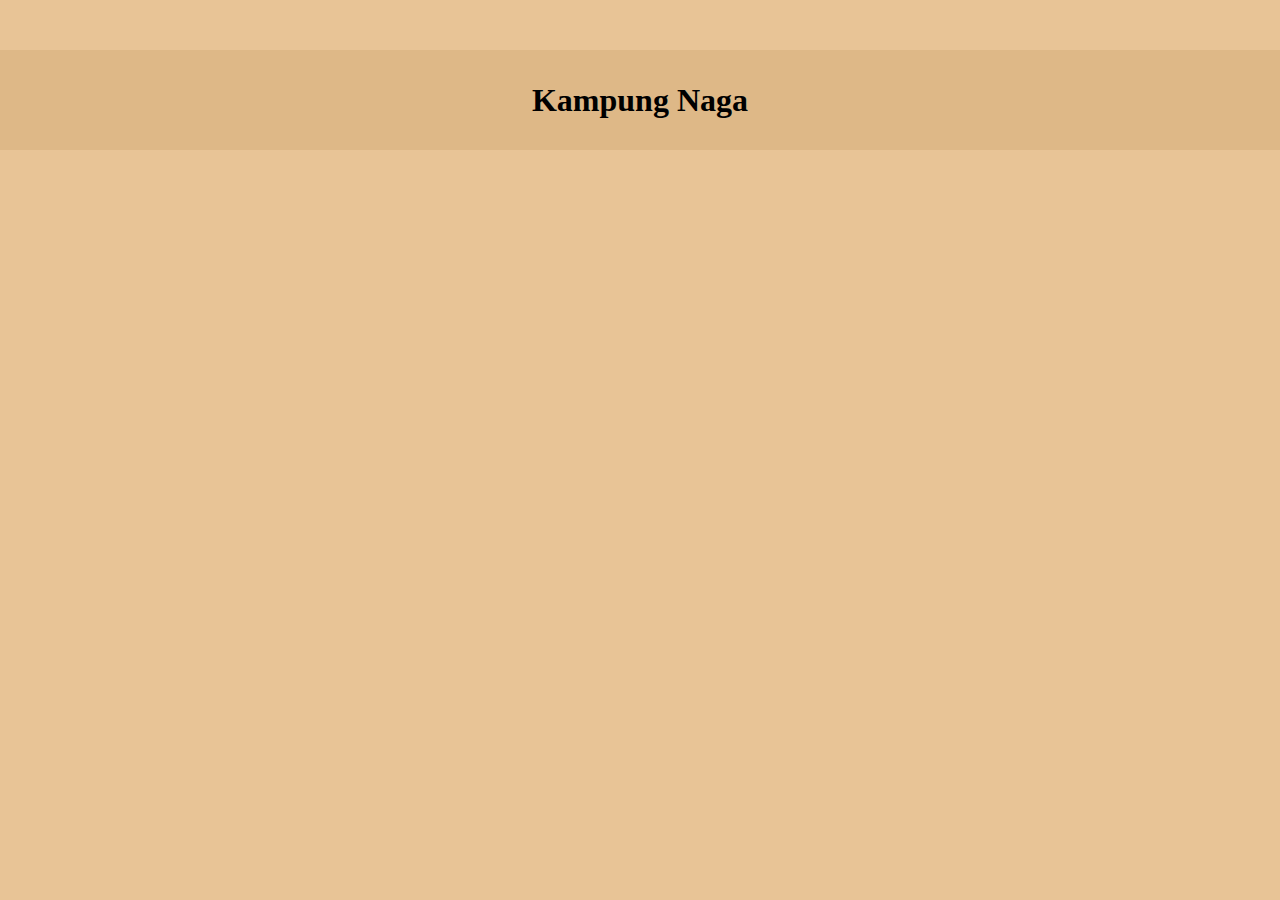
<file: Indonesia archipelago/videoKampungNaga.html>
<!DOCTYPE html>
<html lang="en">
<head>
    <meta charset="UTF-8">
    <meta http-equiv="X-UA-Compatible" content="IE=edge">
    <meta name="viewport" content="width=device-width, initial-scale=1.0">
    <link rel="stylesheet" href="css/videoKampungNaga.css">
    <title>Document</title>
</head>
<body>
    <div class="judul">
        <h1>Kampung Naga</h1>
    </div>
    <div class="youtube">
        <iframe width="650" height="375" src="https://www.youtube.com/embed/FuO7q1ua4Z0" title="YouTube video player" frameborder="0" allow="accelerometer; autoplay; clipboard-write; encrypted-media; gyroscope; picture-in-picture" allowfullscreen></iframe>
    </div>
</body>
</html>
</file>
<file: Indonesia archipelago/css/css.css>
* {
    padding: 0px;
    margin: 0px;
    box-sizing: border-box;
    overflow-x: hidden;
}
body {
    background-color: #e8c496;
    overflow-x: hidden;
}
.menu {
    width: 100%;
    height: 50px;
    background-color:#B37B35;
    padding: 0.3% 2%;
}
.menu img {
    display: block;
    width: 3vw;
    height: 6vh;
}
.jumbotron {
    width: 100%;
    height: 95vh;
   background-image: url(../images/jumbotron.jpg);
   background-size: cover;
   background-position-y: 65%;
   position: relative;
  
   
}
.jumbotron::after {
    content: " ";
    display: inline-block;
    width: 100%;
    height: 95vh;
    background-color:black;
    opacity: 0.3;
    position: absolute;
    
}
.jumbotron span {
    color: white;
    z-index: 1;
}
.jumbotron span:nth-child(1) {
    position: absolute;
    top: 40%;
    left: 50%;
    transform: translate(-50%,-50%);
}
.jumbotron span:nth-child(2) {
    position: absolute;
    top: 45%;
    left: 50%;
    transform: translate(-50%,-50%);
}
.jumbotron span:nth-child(3) {
    position: absolute;
    top: 50%;
    left: 50%;
    transform: translate(-50%,-50%);
}
.indonesia {
    width: 100%;
    height: 90vh;
    background-color: #B37B35;
    text-align: center;
    position: relative;
    padding: 2.5%;
    
}
.indonesia  {
    color: white;
}
.indonesia .map {
    width: 100%;
    height: 55vh;
}
#logo {
    position:absolute;
    right: 15%;
    /* transform: translate(-50%,-50%); */
    /* animation: fill 1s ease forwards 3s; */
} 
/* #logo path:nth-child(1) {
    stroke-dasharray: 46px;
    stroke-dashoffset: 46px;
    animation: line 3s ease forwards 0.2s;
   
}
#logo path:nth-child(2) {
    stroke-dasharray: 807px;
    stroke-dashoffset: 807px;
    animation: line 3s ease forwards 0.2s;
}
#logo path:nth-child(3) {
    stroke-dasharray: 800px;
    stroke-dashoffset: 800px;
    animation: line 3s ease forwards 0.2s;
}
#logo path:nth-child(4) {
    stroke-dasharray: 99px;
    stroke-dashoffset: 99px;
    animation: line 3s ease forwards 0.2s;
}
#logo path:nth-child(5) {
    stroke-dasharray: 225px;
    stroke-dashoffset: 225px;
    animation: line 3s ease forwards 0.2s;
}
#logo path:nth-child(6) {
    stroke-dasharray: 486px;
    stroke-dashoffset: 486px;
    animation: line 3s ease forwards 0.2s;
}
#logo path:nth-child(7) {
    stroke-dasharray: 682px;
    stroke-dashoffset: 682px;
    animation: line 3s ease forwards 0.2s;
}
#logo path:nth-child(8) {
    stroke-dasharray: 679px;
    stroke-dashoffset: 679px;
    animation: line 3s ease forwards 0.2s;
}
#logo path:nth-child(9) {
    stroke-dasharray: 57px;
    stroke-dashoffset: 57px;
    animation: line 3s ease forwards 0.2s;
}
#logo path:nth-child(10) {
    stroke-dasharray: 153px;
    stroke-dashoffset: 153px;
    animation: line 3s ease forwards 0.2s;
}
#logo path:nth-child(11) {
    stroke-dasharray: 176px;
    stroke-dashoffset: 176px;
    animation: line 3s ease forwards 0.2s;
}
#logo path:nth-child(12) {
    stroke-dasharray: 90px;
    stroke-dashoffset: 90px;
    animation: line 3s ease forwards 0.2s;
}
#logo path:nth-child(13) {
    stroke-dasharray: 82px;
    stroke-dashoffset: 82px;
    animation: line 3s ease forwards 0.2s;
} */
/* .line {
    animation: line 3s ease forwards 0.2s;
} */
.fill {
    animation: fill 1s ease forwards 1.5s;
}
/* @keyframes line {
    to {
        stroke-dashoffset: 0;
    }
} */

@keyframes fill {
    from {
        fill: transparent;
    }
    to {
        fill: white;
    }
}
.brotherhood {
    width: 100%;
    height: 75vh;
    display: flex;
    justify-content: space-around;
    align-items: center;
}
.brotherhood .descBrotherhood {
    width: 60%;
}
.brotherhood img {
    display: block;
    width: 350px;
    height: 350px;
}
.content {
    position: relative;
    width: 100%;
    height: 130vh;
    text-align: center;
    padding-top: 3%;
    background-color: #B37B35;
}
.content h2 {
    color: white;
}
.content .map {
    width: 100%;
    height: 115vh;
}
.content .map img {
    width: 1000px;
}
.content .pin {
    position: absolute;
    top: 43%;
    left: 41%;
}
.content .pin a .img:hover {
 
}
.content .pin2 {
    position: absolute;
    top: 45%;
    left: 44%;
}

@media only screen and (max-width: 480px) {
    .menu {
        padding-top: 1%;
    }
    .menu img {
        width: 9vw;
    }
    .jumbotron {
        background-position-x: 50%;
    }
    .jumbotron span {
        font-size: 0.5rem;
    }
    .jumbotron span:nth-child(3) {
        text-align: center;
        width: 80vw;
    }
    .indonesia {
        height:auto;
        padding-bottom: 5%;
    }
    .indonesia .map {
        width: 100%;
        height: 30vh;
        margin-bottom: 3%;
    }
    #logo {
        position:absolute;
        right: 5%;
        width: 85vw;  
        height: 30vh;
    }
    .brotherhood {
        flex-direction: column;
        justify-content: start;
        padding: 7% 0;
        height: auto;
        color:white;
    } 
    .brotherhood .descBrotherhood {
        width: 85%;
        
        text-align: center;
    }
    .brotherhood .descBrotherhood h2 {
        font-size: 1rem;
    }
    .brotherhood img {
        display: block;
        width: 40vw;
        height:30vh;
        margin-bottom: 10%;
    }
    .content {
        height: auto;
        padding: 10% 0; 
    }
    .content .map {
        width: 100%;
        height: 55vh;
    }
    .content .map img {
        width: 100vw;
        height: 50vh;
    }
    .content .pin {
        position: absolute;
        top: 50%;
        left: 38%;
    }
    .content .pin2 {
        position: absolute;
        top: 52%;
        left: 43%;
    }
    .content .pin img {
        display: block;
        width: 4vw;
        height: 2vh;

    }
    .content .pin2 img {
        display: block;
        width: 4vw;
        height: 2vh;
    }
    

}
</file>
<file: Indonesia archipelago/css/gambarKampungNaga.css>
* {
    padding: 0px;
    margin: 0px;
    box-sizing: border-box;
}
body {
    background-color: #e8c496;
}
.judul {
    margin: 50px auto;
    width: 100%;
    height: 100px;
    background-color: burlywood;
}
.judul h1 {
    text-align: center;
    line-height: 100px;  
}
.content {
    width: 100%;
    height: auto;
    padding: 0px 50px;
}
.content .kampungNaga img {
    width: 450px;
    height: 400px;
    display: block;
    float: left;
    margin-right: 15px;
}
.content .kampungNaga h2 {
    
}
</file>
<file: Indonesia archipelago/css/hotel.css>
* {
    padding: 0px;
    margin: 0px;
    box-sizing: border-box;
}
body {
    background-color: #e8c496;
}
a {
    text-decoration: none;
    color: black;
    background-color: orange;
    padding: 5px;
    border-radius: 10%;
    transition: 0.3s;
}
a:hover {
    background-color: blue;
    transition: 0.5s;
}
.judul {
    margin: 50px auto;
    width: 100%;
    height: 100px;
    background-color: burlywood;
}
.judul h1 {
    text-align: center;
    line-height: 100px;  
}
.content {
    width: 100%;
    height: auto;
    
}
.content .image {
    display: flex;
    justify-content: center;
    margin: 25px;
}
.content h1 {
    text-align: center;
}
.content .image img {
    display: flex;
    display: block;
    width: 250px;
    height: 250px;
}
.content .desc {
    width: 725px;
    height: 325px;
    border: 1px solid black;
    margin: auto;
    padding: 10px;
    margin-bottom: 25px;
}
</file>
<file: Indonesia archipelago/css/kampungNaga.css>
* {
    padding: 0px;
    margin: 0px;
    box-sizing: border-box;
    overflow-x: hidden;
}
body {
    background-color: #e8c496;
}
a {
    text-decoration: none;
    color: black;
}
.menu {
    width: 100%;
    height: 50px;
    background-color:#B37B35;
    display: flex;
    align-items: center;
    padding: 0.2% 1%;   
}
.menu img {
    display: block;
    max-width: 10vw;
    max-height: 6vh;
}
.jumbotron {
    width: 100%;
    height: 100vh;
    background-image: url(../images/kampung.jpg);
    background-size: cover;
    position: relative;
    background-position-y: 25%;
}
.jumbotron h1 {
    color: white;
    position: absolute;
    top: 50%;
    left: 50%;
    transform: translate(-50%,-50%);
    font-size: 5vw;
    z-index: 1;
    
}
.jumbotron::after {
    content: " ";
    display: inline-block;
    width: 100%;
    height: 100vh;
    background-color: black;
    opacity: 0.3;
    position: absolute;
}
.container1 {
    display: flex;
    justify-content: space-around;
    width: 100%;
    height: 75vh;
    margin-top: 5%;
    margin-bottom: 5%;
    padding-top: 2%;
}
.container1  img {
    display: block;
    width: 100%;
    height: 25vh;
    
}
.container1 div {
    width: 20vw;
    height: 50vh;
    text-align: center;
    line-height: 10vh;
    box-shadow: rgba(50, 50, 93, 0.25) 0px 6px 12px -2px, rgba(0, 0, 0, 0.3) 0px 3px 7px -3px;
    transition: 0.3s;
   
}

.container1 div:hover {
    transform: translateY(-15px);
    transition: 0.3s;
}

@media only screen and (max-width: 480px) {
    .jumbotron h1{
        font-size: 1.5rem;
        width: 100%;
        text-align: center;
    }
    .container1 {
        display: flex;
        flex-direction: column;
        align-items: center;
        justify-content: center;
        height: auto;
        
    }
    .container1 div {
        margin: 2% 0;
        width: 50vw;
        height: 40vh;
        line-height: 15vh;
        
    }
    
}
</file>
<file: Indonesia archipelago/css/pangandaran.css>
* {
    padding: 0px;
    margin: 0px;
    box-sizing: border-box;
}
body {
    background-color: #e8c496;
}
a {
    text-decoration: none;
    color: black;
}
.judul {
    width: 250px;
    height: 100px;
    margin: auto;
   
}
.judul h1 {
    line-height: 100px;
}
.container {
    display: flex;
    justify-content: space-around;
    width: 100%;
    height: 450px;
    margin-top: 50px;
}
.container div {
    width: 250px;
    height: 350px;
    text-align: center;
    line-height: 75px;
    box-shadow: rgba(50, 50, 93, 0.25) 0px 6px 12px -2px, rgba(0, 0, 0, 0.3) 0px 3px 7px -3px;
    transition: 0.3s;
}
.container div img {
    display: block;
    width: 250px;
    height: 250px;
}
.container div:hover {
    transform: translateY(-15px);
    transition: 0.3s;
}
</file>
<file: Indonesia archipelago/css/pariwisataa.css>
* {
    padding: 0px;
    margin: 0px;
    box-sizing: border-box;
}
body {
    background-color: #e8c496;
}
a {
    text-decoration: none;
    color: black;
}
.judul {
    margin: 50px auto;
    width: 100%;
    height: 100px;
    background-color: burlywood;
}
.judul h1 {
    text-align: center;
    line-height: 100px;  
}
.container {
    display: flex;
    justify-content: space-around;
    width: 100%;
    height: 450px;
    margin-top: 50px;
}
.container div {
    width: 250px;
    height: 350px;
    text-align: center;
    line-height: 75px;
    box-shadow: rgba(50, 50, 93, 0.25) 0px 6px 12px -2px, rgba(0, 0, 0, 0.3) 0px 3px 7px -3px;
    transition: 0.3s;
}
.container div img {
    display: block;
    width: 250px;
    height: 250px;
}
.container div:hover {
    transform: translateY(-15px);
    transition: 0.3s;
}
</file>
<file: Indonesia archipelago/css/pariwisataPa.css>
* {
    padding: 0px;
    margin: 0px;
    box-sizing: border-box;
}
body {
    background-color: #e8c496;
}
.judul {
    margin: 50px auto;
    width: 100%;
    height: 100px;
    background-color: burlywood;
}
.judul h1 {
    text-align: center;
    line-height: 100px;  
}
.content {
    width: 100%;
    height: auto;
    padding: 0px 50px;
}
.content .kampungNaga img {
    width: 450px;
    height: 400px;
    display: block;
    float: left;
    margin-right: 15px;
}
.content .kampungNaga h2 {
    
}
</file>
<file: Indonesia archipelago/css/restaurant.css>
* {
    padding: 0px;
    margin: 0px;
    box-sizing: border-box;
}
body {
    background-color: #e8c496;
}
.judul {
    margin: 50px auto;
    width: 100%;
    height: 100px;
    background-color: burlywood;
}
.judul h1 {
    text-align: center;
    line-height: 100px;  
}
</file>
<file: Indonesia archipelago/css/tasik.css>
* {
    padding: 0px;
    margin: 0px;
    box-sizing: border-box;
    overflow-x: hidden;
}
body {
    background-color: #e8c496;
}
a {
    text-decoration: none;
    color: black;
}
.menu {
    width: 100%;
    height: 50px;
    background-color:#B37B35;
    display: flex;
    align-items: center;
    padding: 0.2% 1%;   
}
.menu img {
    display: block;
    max-width: 10vw;
    max-height: 6vh;
}
.svg {
    text-align: center;
    width: 100%;
    /* border: 3px solid black; */
    height: auto;
    margin: 5% 0%;

    
}
#logo {
    /* left: 50%;
    top: 50%;
    transform: translate(-50%,-50%); */
    max-width: 100vw;
    animation: fill 0.5s ease forwards 4s;
    padding: 0% 2.5%;
}

#logo path:nth-child(1) {
    stroke-dasharray: 515px;
    stroke-dashoffset: 515px;
    animation: line-anime 2s ease forwards 0.2s;
}
#logo path:nth-child(2) {
    stroke-dasharray: 579px;
    stroke-dashoffset: 579px;
    animation: line-anime 2s ease forwards 0.4s;
}
#logo path:nth-child(3) {
    stroke-dasharray: 530px;
    stroke-dashoffset: 530px;
    animation: line-anime 2s ease forwards 0.6s;
}
#logo path:nth-child(4) {
    stroke-dasharray: 344px;
    stroke-dashoffset: 344px;
    animation: line-anime 2s ease forwards 0.8s;
}
#logo path:nth-child(5) {
    stroke-dasharray: 730px;
    stroke-dashoffset: 730px;
    animation: line-anime 2s ease forwards 1s;
}
#logo path:nth-child(6) {
    stroke-dasharray: 997px;
    stroke-dashoffset: 997px;
    animation: line-anime 2s ease forwards 1.2s;
}
#logo path:nth-child(7) {
    stroke-dasharray: 579px;
    stroke-dashoffset: 579px;
    animation: line-anime 2s ease forwards 1.4s;
}
#logo path:nth-child(8) {
    stroke-dasharray: 468px;
    stroke-dashoffset: 468px;
    animation: line-anime 2s ease forwards 1.6s;
}
#logo path:nth-child(9) {
    stroke-dasharray: 579px;
    stroke-dashoffset: 579px;
    animation: line-anime 2s ease forwards 1.8s;
}
#logo path:nth-child(10) {
    stroke-dasharray: 530px;
    stroke-dashoffset: 530px;
    animation: line-anime 2s ease forwards 2s;
}
#logo path:nth-child(11) {
    stroke-dasharray: 579px;
    stroke-dashoffset: 579px;
    animation: line-anime 2s ease forwards 2.2s;
}

@keyframes line-anime {
    to {
        stroke-dashoffset: 0;
    }
}

@keyframes fill {
    from {
        fill: transparent;
    }
    to {
        fill: white;
    }
}

.mapTasik {
    width: 100%;
    height: auto;
    display: flex;
    align-items: center;
    position: relative;
    justify-content: center;
    margin: 5% 0%;
}
.mapTasik img {
    max-width: 40vw;
}
.mapTasik .pin1 {
    position: absolute;
    left: 36%;
    top: 35%;
    max-width: 5vw;
    max-height: 5vh;
}
.descTasik {
    max-width: 85vw;
    margin: auto;
    color: white;
    text-align: center;
}
</file>
<file: Indonesia archipelago/css/videoKampungNaga.css>
* {
    padding: 0px;
    margin: 0px;
    box-sizing: border-box;
}
body {
    background-color: #e8c496;
}
.youtube {
    width: 100%;
    height: auto;
    margin: auto;
    padding: 0px 300px;
}
.judul {
    margin: 50px auto;
    width: 100%;
    height: 100px;
    background-color: burlywood;
}
.judul h1 {
    text-align: center;
    line-height: 100px;  
}
</file>
<file: Indonesia archipelago/css/animations.css>
/*animations*/

/******************
* Bounce in right *
*******************/


.animated { 
    -webkit-animation-duration: 1s; 
    animation-duration: 1s; 
    -webkit-animation-fill-mode: both; 
    animation-fill-mode: both; 
} 
.slow{
     -webkit-animation-duration: 1.5s; 
    animation-duration: 1.5s; 
    -webkit-animation-fill-mode: both; 
    animation-fill-mode: both; 
}
.slower{
     -webkit-animation-duration: 2s; 
    animation-duration: 2s; 
    -webkit-animation-fill-mode: both; 
    animation-fill-mode: both; 
}
.slowest{
     -webkit-animation-duration: 3s; 
    animation-duration: 3s; 
    -webkit-animation-fill-mode: both; 
    animation-fill-mode: both; 
}

/* Added by Andy Meetan */
.delay-250 {
    -webkit-animation-delay:0.25s;
    -moz-animation-delay:0.25s;
    -o-animation-delay:0.25s;
    animation-delay:0.25s;
}
.delay-500 {
    -webkit-animation-delay:0.5s;
    -moz-animation-delay:0.5s;
    -o-animation-delay:0.5s;
    animation-delay:0.5s;
}
.delay-750 {
    -webkit-animation-delay:0.75s;
    -moz-animation-delay:0.75s;
    -o-animation-delay:0.75s;
    animation-delay:0.75s;
}
.delay-1000 {
    -webkit-animation-delay:1.0s;
    -moz-animation-delay:1.0s;
    -o-animation-delay:1.0s;
    animation-delay:1.0s;
}
.delay-1250 {
    -webkit-animation-delay:1.25s;
    -moz-animation-delay:1.25s;
    -o-animation-delay:1.25s;
    animation-delay:1.25s;
}
.delay-1500 {
    -webkit-animation-delay:1.5s;
    -moz-animation-delay:1.5s;
    -o-animation-delay:1.5s;
    animation-delay:1.5s;
}
.delay-1750 {
    -webkit-animation-delay:1.75s;
    -moz-animation-delay:1.75s;
    -o-animation-delay:1.75s;
    animation-delay:1.75s;
}
.delay-2000 {
    -webkit-animation-delay:2.0s;
    -moz-animation-delay:2.0s;
    -o-animation-delay:2.0s;
    animation-delay:2.0s;
}
.delay-2500 {
    -webkit-animation-delay:2.5s;
    -moz-animation-delay:2.5s;
    -o-animation-delay:2.5s;
    animation-delay:2.5s;
}
.delay-2000 {
    -webkit-animation-delay:2.0s;
    -moz-animation-delay:2.0s;
    -o-animation-delay:2.0s;
    animation-delay:2.0s;
}
.delay-2500 {
    -webkit-animation-delay:2.5s;
    -moz-animation-delay:2.5s;
    -o-animation-delay:2.5s;
    animation-delay:2.5s;
}
.delay-3000 {
    -webkit-animation-delay:3.0s;
    -moz-animation-delay:3.0s;
    -o-animation-delay:3.0s;
    animation-delay:3.0s;
}
.delay-3500 {
    -webkit-animation-delay:3.5s;
    -moz-animation-delay:3.5s;
    -o-animation-delay:3.5s;
    animation-delay:3.5s;
}

.bounceInRight, .bounceInLeft, .bounceInUp, .bounceInDown{
    opacity:0;
    -webkit-transform: translateX(400px); 
    transform: translateX(400px); 
}
.fadeInRight, .fadeInLeft, .fadeInUp, .fadeInDown{
    opacity:0;
    -webkit-transform: translateX(400px); 
    transform: translateX(400px); 
}

.flipInX, .flipInY, .rotateIn, .rotateInUpLeft, .rotateInUpRight, .rotateInDownLeft, .rotateDownUpRight, .rollIn{
    opacity:0;
}

.lightSpeedInRight, .lightSpeedInLeft{
    opacity:0;
    -webkit-transform: translateX(400px); 
    transform: translateX(400px); 
}

/***********
* bounceIn *
************/
@-webkit-keyframes bounceIn { 
    0% { 
        opacity: 0; 
        -webkit-transform: scale(.3); 
    } 

    50% { 
        opacity: 1; 
        -webkit-transform: scale(1.05); 
    } 

    70% { 
        -webkit-transform: scale(.9); 
    } 

    100% { 
         -webkit-transform: scale(1); 
    } 
} 

@keyframes bounceIn { 
    0% { 
        opacity: 0; 
        transform: scale(.3); 
    } 

    50% { 
        opacity: 1; 
        transform: scale(1.05); 
    } 

    70% { 
        transform: scale(.9); 
    } 

    100% { 
        transform: scale(1); 
    } 
} 

.bounceIn.go { 
    -webkit-animation-name: bounceIn; 
    animation-name: bounceIn; 
}

/****************
* bounceInRight *
****************/

@-webkit-keyframes bounceInRight { 
    0% { 
        opacity: 0; 
        
        -webkit-transform: translateX(400px); 
    } 
    60% { 
        
        -webkit-transform: translateX(-30px); 
    } 
    80% { 
        -webkit-transform: translateX(10px); 
    } 
    100% {
    opacity: 1;
     
        -webkit-transform: translateX(0); 
    } 
} 

@keyframes bounceInRight { 
    0% { 
        opacity: 0; 
        
        transform: translateX(400px); 
    } 
    60% { 
        
        transform: translateX(-30px); 
    } 
    80% { 
        transform: translateX(10px); 
    } 
    100% {
    opacity: 1;
     
        transform: translateX(0); 
    } 
} 


.bounceInRight.go { 
    -webkit-animation-name: bounceInRight; 
    animation-name: bounceInRight; 
}

/******************
* Bounce in left *
*******************/

@-webkit-keyframes bounceInLeft { 
    0% { 
        opacity: 0; 
        
        -webkit-transform: translateX(-400px); 
    } 
    60% { 
       
        -webkit-transform: translateX(30px); 
    } 
    80% { 
        -webkit-transform: translateX(-10px); 
    } 
    100% {
        opacity: 1;
         
        -webkit-transform: translateX(0); 
    } 
} 

@keyframes bounceInLeft { 
    0% { 
        opacity: 0; 
        
        transform: translateX(-400px); 
    } 
    60% { 
       
        transform: translateX(30px); 
    } 
    80% { 
        transform: translateX(-10px); 
    } 
    100% {
        opacity: 1;
         
        transform: translateX(0); 
    } 
} 

.bounceInLeft.go { 
    -webkit-animation-name: bounceInLeft; 
    animation-name: bounceInLeft; 
}

/******************
* Bounce in up *
*******************/

@-webkit-keyframes bounceInUp { 
    0% { 
        opacity: 0; 
        
        -webkit-transform: translateY(400px); 
    } 
    60% { 
       
        -webkit-transform: translateY(-30px); 
    } 
    80% { 
        -webkit-transform: translateY(10px); 
    } 
    100% {
        opacity: 1;
         
        -webkit-transform: translateY(0); 
    } 
} 

@keyframes bounceInUp { 
    0% { 
        opacity: 0; 
        
        transform: translateY(400px); 
    } 
    60% { 
       
        transform: translateY(-30px); 
    } 
    80% { 
        transform: translateY(10px); 
    } 
    100% {
        opacity: 1;
         
        transform: translateY(0); 
    } 
} 

.bounceInUp.go { 
    -webkit-animation-name: bounceInUp; 
    animation-name: bounceInUp; 
}


/******************
* Bounce in down *
*******************/

@-webkit-keyframes bounceInDown { 
    0% { 
        opacity: 0; 
        
        -webkit-transform: translateY(-400px); 
    } 
    60% { 
       
        -webkit-transform: translateY(30px); 
    } 
    80% { 
        -webkit-transform: translateY(-10px); 
    } 
    100% {
        opacity: 1;
         
        -webkit-transform: translateY(0); 
    } 
} 

@keyframes bounceInDown { 
    0% { 
        opacity: 0; 
        
        transform: translateY(-400px); 
    } 
    60% { 
       
        transform: translateY(30px); 
    } 
    80% { 
        transform: translateY(-10px); 
    } 
    100% {
        opacity: 1;
         
        transform: translateY(0); 
    } 
} 

.bounceInDown.go { 
    -webkit-animation-name: bounceInDown; 
    animation-name: bounceInDown; 
}


/**********
* Fade In *
**********/ 
@-webkit-keyframes fadeIn { 
    0% {opacity: 0;} 
    100% {opacity: 1;
        display:block;} 
} 
@keyframes fadeIn { 
    0% {opacity: 0;} 
    100% {opacity: 1;
        display:block;} 
}
.fadeIn{
    opacity:0;
}
.fadeIn.go { 
    -webkit-animation-name: fadeIn; 
    animation-name: fadeIn; 
}

/**********
* Grow in *
***********/

@-webkit-keyframes growIn { 
    0% { 
        -webkit-transform: scale(0.2); 
        opacity:0;
    } 
    50% { 
        -webkit-transform: scale(1.2); 
        
    } 
    100% { 
        -webkit-transform: scale(1); 
        opacity:1;
    } 
} 
@keyframes growIn { 
    0% { 
        transform: scale(0.2); 
        opacity:0;
    } 
    50% { 
        transform: scale(1.2); 
        
    } 
    100% { 
        transform: scale(1); 
        opacity:1;
    } 
} 
.growIn { 

    -webkit-transform: scale(0.2);
    transform: scale(0.2);
    opacity:0;
}
.growIn.go{
    -webkit-animation-name: growIn; 
    animation-name: growIn; 
}

/********
* Shake *
********/
@-webkit-keyframes shake { 
    0%, 100% {-webkit-transform: translateX(0);} 
    10%, 30%, 50%, 70%, 90% {-webkit-transform: translateX(-10px);} 
    20%, 40%, 60%, 80% {-webkit-transform: translateX(10px);} 
} 
@keyframes shake { 
    0%, 100% {transform: translateX(0);} 
    10%, 30%, 50%, 70%, 90% {transform: translateX(-10px);} 
    20%, 40%, 60%, 80% {transform: translateX(10px);} 
} 
.shake.go { 
    -webkit-animation-name: shake; 
    animation-name: shake; 
}

/********
* ShakeUp *
********/
@-webkit-keyframes shakeUp { 
    0%, 100% {-webkit-transform: translateY(0);} 
    10%, 30%, 50%, 70%, 90% {-webkit-transform: translateY(-10px);} 
    20%, 40%, 60%, 80% {-webkit-transform: translateY(10px);} 
} 
@keyframes shakeUp { 
    0%, 100% {transform: translateY(0);} 
    10%, 30%, 50%, 70%, 90% {transform: translateY(-10px);} 
    20%, 40%, 60%, 80% {transform: translateY(10px);} 
} 
.shakeUp.go { 
    -webkit-animation-name: shakeUp; 
    animation-name: shakeUp; 
}

/*************
* FadeInLeft *
*************/

@-webkit-keyframes fadeInLeft { 
    0% { 
        opacity: 0; 
        -webkit-transform: translateX(-400px); 
    } 
    50%{
       opacity: 0.3; 
    }
    100% { 
        opacity: 1; 
        -webkit-transform: translateX(0); 
    } 
} 
@keyframes fadeInLeft { 
    0% { 
        opacity: 0; 
        transform: translateX(-400px); 
    } 
    50%{
       opacity: 0.3; 
    }
    100% { 
        opacity: 1; 
        transform: translateX(0); 
    } 
} 
.fadeInLeft{ 
    opacity: 0; 
    -webkit-transform: translateX(-400px); 
    transform: translateX(-400px);
}
.fadeInLeft.go { 
    -webkit-animation-name: fadeInLeft; 
    animation-name: fadeInLeft; 
}


/*************
* FadeInRight *
*************/

@-webkit-keyframes fadeInRight { 
    0% { 
        opacity: 0; 
        -webkit-transform: translateX(400px); 
    } 
    50%{
       opacity: 0.3; 
    }
    100% { 
        opacity: 1; 
        -webkit-transform: translateX(0); 
    } 
} 
@keyframes fadeInRight { 
    0% { 
        opacity: 0; 
        transform: translateX(400px); 
    } 
    50%{
       opacity: 0.3; 
    }
    100% { 
        opacity: 1; 
        transform: translateX(0); 
    } 
} 
.fadeInRight{ 
    opacity: 0; 
    -webkit-transform: translateX(400px); 
    transform: translateX(400px);
}
.fadeInRight.go { 
    -webkit-animation-name: fadeInRight; 
    animation-name: fadeInRight; 
}

/*************
* FadeInUp *
*************/

@-webkit-keyframes fadeInUp { 
    0% { 
        opacity: 0; 
        -webkit-transform: translateY(400px); 
    } 
    50%{
       opacity: 0.3; 
    }
    100% { 
        opacity: 1; 
        -webkit-transform: translateY(0); 
    } 
} 
@keyframes fadeInUp { 
    0% { 
        opacity: 0; 
        transform: translateY(400px); 
    } 
    50%{
       opacity: 0.3; 
    }
    100% { 
        opacity: 1; 
        transform: translateY(0); 
    } 
} 
.fadeInUp{ 
    opacity: 0; 
    -webkit-transform: translateY(400px); 
    transform: translateY(400px);
}
.fadeInUp.go { 
    -webkit-animation-name: fadeInUp; 
    animation-name: fadeInUp; 
}

/*************
* FadeInDown *
*************/

@-webkit-keyframes fadeInDown { 
    0% { 
        opacity: 0; 
        -webkit-transform: translateY(-400px); 
    } 
    50%{
       opacity: 0.3; 
    }
    100% { 
        opacity: 1; 
        -webkit-transform: translateY(0); 
    } 
} 
@keyframes fadeInDown { 
    0% { 
        opacity: 0; 
        transform: translateY(-400px); 
    } 
    50%{
       opacity: 0.3; 
    }
    100% { 
        opacity: 1; 
        transform: translateY(0); 
    } 
} 
.fadeInDown{ 
    opacity: 0; 
    -webkit-transform: translateY(-400px); 
    transform: translateY(-400px);
}
.fadeInDown.go { 
    -webkit-animation-name: fadeInDown; 
    animation-name: fadeInDown; 
}

/*****************
* rotateIn *
*****************/
@-webkit-keyframes rotateIn { 
    0% { 
        -webkit-transform-origin: center center; 
        -webkit-transform: rotate(-200deg); 
        opacity: 0; 
    } 
    100% { 
        -webkit-transform-origin: center center; 
        -webkit-transform: rotate(0); 
        opacity: 1; 
    } 
} 
@keyframes rotateIn { 
    0% { 
        transform-origin: center center; 
        transform: rotate(-200deg); 
        opacity: 0; 
    } 
    100% { 
        transform-origin: center center; 
        transform: rotate(0); 
        opacity: 1; 
    } 
} 
.rotateIn.go { 
    -webkit-animation-name: rotateIn; 
    animation-name: rotateIn; 
}

/*****************
* rotateInUpLeft *
*****************/

@-webkit-keyframes rotateInUpLeft { 
    0% { 
        -webkit-transform-origin: left bottom; 
        -webkit-transform: rotate(90deg); 
        opacity: 0; 
    } 
    100% { 
        -webkit-transform-origin: left bottom; 
        -webkit-transform: rotate(0); 
        opacity: 1; 
    } 
} 
@keyframes rotateInUpLeft { 
    0% { 
        transform-origin: left bottom; 
        transform: rotate(90deg); 
        opacity: 0; 
    } 
    100% { 
        transform-origin: left bottom; 
        transform: rotate(0); 
        opacity: 1; 
    } 
} 
.rotateInUpLeft.go { 
    -webkit-animation-name: rotateInUpLeft; 
    animation-name: rotateInUpLeft; 
}

/*******************
* rotateInDownLeft *
*******************/
@-webkit-keyframes rotateInDownLeft { 
    0% { 
        -webkit-transform-origin: left bottom; 
        -webkit-transform: rotate(-90deg); 
        opacity: 0; 
    } 
    100% { 
        -webkit-transform-origin: left bottom; 
        -webkit-transform: rotate(0); 
        opacity: 1; 
    } 
} 
@keyframes rotateInDownLeft { 
    0% { 
        transform-origin: left bottom; 
        transform: rotate(-90deg); 
        opacity: 0; 
    } 
    100% { 
        transform-origin: left bottom; 
        transform: rotate(0); 
        opacity: 1; 
    } 
} 
.rotateInDownLeft.go { 
    -webkit-animation-name: rotateInDownLeft; 
    animation-name: rotateInDownLeft; 
}

/******************
* rotateInUpRight *
*******************/

@-webkit-keyframes rotateInUpRight { 
    0% { 
        -webkit-transform-origin: right bottom; 
        -webkit-transform: rotate(-90deg); 
        opacity: 0; 
    } 
    100% { 
        -webkit-transform-origin: right bottom; 
        -webkit-transform: rotate(0); 
        opacity: 1; 
    } 
} 
@keyframes rotateInUpRight { 
    0% { 
        transform-origin: right bottom; 
        transform: rotate(-90deg); 
        opacity: 0; 
    } 
    100% { 
        transform-origin: right bottom; 
        transform: rotate(0); 
        opacity: 1; 
    } 
} 
.rotateInUpRight.go { 
    -webkit-animation-name: rotateInUpRight; 
    animation-name: rotateInUpRight; 
}

/********************
* rotateInDownRight *
********************/

@-webkit-keyframes rotateInDownRight { 
    0% { 
        -webkit-transform-origin: right bottom; 
        -webkit-transform: rotate(90deg); 
        opacity: 0; 
    } 
    100% { 
        -webkit-transform-origin: right bottom; 
        -webkit-transform: rotate(0); 
        opacity: 1; 
    } 
} 
@keyframes rotateInDownRight { 
    0% { 
        transform-origin: right bottom; 
        transform: rotate(90deg); 
        opacity: 0; 
    } 
    100% { 
        transform-origin: right bottom; 
        transform: rotate(0); 
        opacity: 1; 
    } 
} 
.rotateInDownRight.go { 
    -webkit-animation-name: rotateInDownRight; 
    animation-name: rotateInDownRight; 
}

/*********
* rollIn *
**********/

@-webkit-keyframes rollIn { 
    0% { opacity: 0; -webkit-transform: translateX(-100%) rotate(-120deg); } 
    100% { opacity: 1; -webkit-transform: translateX(0px) rotate(0deg); } 
} 
@keyframes rollIn { 
    0% { opacity: 0; transform: translateX(-100%) rotate(-120deg); } 
    100% { opacity: 1; transform: translateX(0px) rotate(0deg); } 
} 
.rollIn.go { 
    -webkit-animation-name: rollIn; 
    animation-name: rollIn; 
}

/*********
* wiggle *
**********/

@-webkit-keyframes wiggle { 
    0% { -webkit-transform: skewX(9deg); } 
    10% { -webkit-transform: skewX(-8deg); } 
    20% { -webkit-transform: skewX(7deg); } 
    30% { -webkit-transform: skewX(-6deg); } 
    40% { -webkit-transform: skewX(5deg); } 
    50% { -webkit-transform: skewX(-4deg); } 
    60% { -webkit-transform: skewX(3deg); } 
    70% { -webkit-transform: skewX(-2deg); } 
    80% { -webkit-transform: skewX(1deg); } 
    90% { -webkit-transform: skewX(0deg); } 
    100% { -webkit-transform: skewX(0deg); } 
} 
@keyframes wiggle { 
    0% { transform: skewX(9deg); } 
    10% { transform: skewX(-8deg); } 
    20% { transform: skewX(7deg); } 
    30% { transform: skewX(-6deg); } 
    40% { transform: skewX(5deg); } 
    50% { transform: skewX(-4deg); } 
    60% { transform: skewX(3deg); } 
    70% { transform: skewX(-2deg); } 
    80% { transform: skewX(1deg); } 
    90% { transform: skewX(0deg); } 
    100% { transform: skewX(0deg); } 
} 
.wiggle.go { 
    -webkit-animation-name: wiggle; 
    animation-name: wiggle; 
    -webkit-animation-timing-function: ease-in; 
    animation-timing-function: ease-in; 
} 

/********
* swing *
*********/

@-webkit-keyframes swing { 
    20%, 40%, 60%, 80%, 100% { -webkit-transform-origin: top center; } 
    20% { -webkit-transform: rotate(15deg); } 
    40% { -webkit-transform: rotate(-10deg); } 
    60% { -webkit-transform: rotate(5deg); } 
    80% { -webkit-transform: rotate(-5deg); } 
    100% { -webkit-transform: rotate(0deg); } 
} 
@keyframes swing { 
    20% { transform: rotate(15deg); } 
    40% { transform: rotate(-10deg); } 
    60% { transform: rotate(5deg); } 
    80% { transform: rotate(-5deg); } 
    100% { transform: rotate(0deg); } 
} 
.swing.go { 
    -webkit-transform-origin: top center; 
    transform-origin: top center; 
    -webkit-animation-name: swing; 
    animation-name: swing; 
}

/*******
* tada *
********/

@-webkit-keyframes tada { 
    0% {-webkit-transform: scale(1);} 
    10%, 20% {-webkit-transform: scale(0.9) rotate(-3deg);} 
    30%, 50%, 70%, 90% {-webkit-transform: scale(1.1) rotate(3deg);} 
    40%, 60%, 80% {-webkit-transform: scale(1.1) rotate(-3deg);} 
    100% {-webkit-transform: scale(1) rotate(0);} 
} 
@keyframes tada { 
    0% {transform: scale(1);} 
    10%, 20% {transform: scale(0.9) rotate(-3deg);} 
    30%, 50%, 70%, 90% {transform: scale(1.1) rotate(3deg);} 
    40%, 60%, 80% {transform: scale(1.1) rotate(-3deg);} 
    100% {transform: scale(1) rotate(0);} 
} 
.tada.go { 
    -webkit-animation-name: tada; 
    animation-name: tada; 
}

/*********
* wobble *
**********/

@-webkit-keyframes wobble { 
  0% { -webkit-transform: translateX(0%); } 
  15% { -webkit-transform: translateX(-25%) rotate(-5deg); } 
  30% { -webkit-transform: translateX(20%) rotate(3deg); } 
  45% { -webkit-transform: translateX(-15%) rotate(-3deg); } 
  60% { -webkit-transform: translateX(10%) rotate(2deg); } 
  75% { -webkit-transform: translateX(-5%) rotate(-1deg); } 
  100% { -webkit-transform: translateX(0%); } 
} 
@keyframes wobble { 
  0% { transform: translateX(0%); } 
  15% { transform: translateX(-25%) rotate(-5deg); } 
  30% { transform: translateX(20%) rotate(3deg); } 
  45% { transform: translateX(-15%) rotate(-3deg); } 
  60% { transform: translateX(10%) rotate(2deg); } 
  75% { transform: translateX(-5%) rotate(-1deg); } 
  100% { transform: translateX(0%); } 
} 
.wobble.go { 
    -webkit-animation-name: wobble; 
    animation-name: wobble; 
}

/********
* pulse *
*********/

@-webkit-keyframes pulse { 
    0% { -webkit-transform: scale(1); } 
    50% { -webkit-transform: scale(1.1); } 
    100% { -webkit-transform: scale(1); } 
} 
@keyframes pulse { 
    0% { transform: scale(1); } 
    50% { transform: scale(1.1); } 
    100% { transform: scale(1); } 
} 
.pulse.go { 
    -webkit-animation-name: pulse; 
    animation-name: pulse; 
}

/***************
* lightSpeedInRight *
****************/
@-webkit-keyframes lightSpeedInRight { 
   0% { -webkit-transform: translateX(100%) skewX(-30deg); opacity: 0; } 
    60% { -webkit-transform: translateX(-20%) skewX(30deg); opacity: 1; } 
    80% { -webkit-transform: translateX(0%) skewX(-15deg); opacity: 1; } 
    100% { -webkit-transform: translateX(0%) skewX(0deg); opacity: 1; } 
} 
@keyframes lightSpeedInRight { 
    0% { transform: translateX(100%) skewX(-30deg); opacity: 0; } 
    60% { transform: translateX(-20%) skewX(30deg); opacity: 1; } 
    80% { transform: translateX(0%) skewX(-15deg); opacity: 1; } 
    100% { transform: translateX(0%) skewX(0deg); opacity: 1; } 
} 
.lightSpeedInRight.go { 
    -webkit-animation-name: lightSpeedInRight; 
    animation-name: lightSpeedInRight; 
    -webkit-animation-timing-function: ease-out; 
    animation-timing-function: ease-out; 
} 

/***************
* lightSpeedInLeft *
****************/
@-webkit-keyframes lightSpeedInLeft { 
   0% { -webkit-transform: translateX(-100%) skewX(30deg); opacity: 0; } 
    60% { -webkit-transform: translateX(20%) skewX(-30deg); opacity: 1; } 
    80% { -webkit-transform: translateX(0%) skewX(15deg); opacity: 1; } 
    100% { -webkit-transform: translateX(0%) skewX(0deg); opacity: 1; } 
} 
@keyframes lightSpeedInLeft { 
    0% { transform: translateX(-100%) skewX(30deg); opacity: 0; } 
    60% { transform: translateX(20%) skewX(-30deg); opacity: 1; } 
    80% { transform: translateX(0%) skewX(15deg); opacity: 1; } 
    100% { transform: translateX(0%) skewX(0deg); opacity: 1; } 
} 
.lightSpeedInLeft.go { 
    -webkit-animation-name: lightSpeedInLeft; 
    animation-name: lightSpeedInLeft; 
    -webkit-animation-timing-function: ease-out; 
    animation-timing-function: ease-out; 
} 


/*******
* Flip *
*******/
@-webkit-keyframes flip { 
    0% { 
        -webkit-transform: perspective(400px) rotateY(0); 
        -webkit-animation-timing-function: ease-out; 
    } 
    40% { 
        -webkit-transform: perspective(400px) translateZ(150px) rotateY(170deg); 
        -webkit-animation-timing-function: ease-out; 
    } 
    50% { 
        -webkit-transform: perspective(400px) translateZ(150px) rotateY(190deg) scale(1); 
        -webkit-animation-timing-function: ease-in; 
    } 
    80% { 
        -webkit-transform: perspective(400px) rotateY(360deg) scale(.95); 
        -webkit-animation-timing-function: ease-in; 
    } 
    100% { 
        -webkit-transform: perspective(400px) scale(1); 
        -webkit-animation-timing-function: ease-in; 
    } 
}
@keyframes flip { 
    0% { 
        transform: perspective(400px) rotateY(0); 
        animation-timing-function: ease-out; 
    } 
    40% { 
        transform: perspective(400px) translateZ(150px) rotateY(170deg); 
        animation-timing-function: ease-out; 
    } 
    50% { 
        transform: perspective(400px) translateZ(150px) rotateY(190deg) scale(1); 
        animation-timing-function: ease-in; 
    } 
    80% { 
        transform: perspective(400px) rotateY(360deg) scale(.95); 
        animation-timing-function: ease-in; 
    } 
    100% { 
        transform: perspective(400px) scale(1); 
        animation-timing-function: ease-in; 
    } 
} 
.flip.go { 
    -webkit-backface-visibility: visible !important; 
    -webkit-animation-name: flip; 
    backface-visibility: visible !important; 
    animation-name: flip; 
}

/**********
* flipInX *
**********/
@-webkit-keyframes flipInX { 
    0% { 
        -webkit-transform: perspective(400px) rotateX(90deg); 
        opacity: 0; 
    } 
    40% { 
        -webkit-transform: perspective(400px) rotateX(-10deg); 
    } 
    70% { 
        -webkit-transform: perspective(400px) rotateX(10deg); 
    } 
    100% { 
        -webkit-transform: perspective(400px) rotateX(0deg); 
        opacity: 1; 
    } 
} 
@keyframes flipInX { 
    0% { 
        transform: perspective(400px) rotateX(90deg); 
        opacity: 0; 
    } 
    40% { 
        transform: perspective(400px) rotateX(-10deg); 
    } 
    70% { 
        transform: perspective(400px) rotateX(10deg); 
    } 
    100% { 
        transform: perspective(400px) rotateX(0deg); 
        opacity: 1; 
    } 
} 
.flipInX.go { 
    -webkit-backface-visibility: visible !important; 
    -webkit-animation-name: flipInX; 
    backface-visibility: visible !important; 
    animation-name: flipInX; 
}

/**********
* flipInY *
**********/

@-webkit-keyframes flipInY { 
    0% { 
        -webkit-transform: perspective(400px) rotateY(90deg); 
        opacity: 0; 
    } 
    40% { 
        -webkit-transform: perspective(400px) rotateY(-10deg); 
    } 
    70% { 
        -webkit-transform: perspective(400px) rotateY(10deg); 
    } 
    100% { 
        -webkit-transform: perspective(400px) rotateY(0deg); 
        opacity: 1; 
    } 
} 
@keyframes flipInY { 
    0% { 
        transform: perspective(400px) rotateY(90deg); 
        opacity: 0; 
    } 
    40% { 
        transform: perspective(400px) rotateY(-10deg); 
    } 
    70% { 
        transform: perspective(400px) rotateY(10deg); 
    } 
    100% { 
        transform: perspective(400px) rotateY(0deg); 
        opacity: 1; 
    } 
} 
.flipInY.go { 
    -webkit-backface-visibility: visible !important; 
    -webkit-animation-name: flipInY; 
    backface-visibility: visible !important; 
    animation-name: flipInY; 
}

/*****************
* Out animations *
*****************/


/************
* bounceOut *
*************/
@-webkit-keyframes bounceOut { 
    0% { 
        -webkit-transform: scale(1); 
    } 
    25% { 
        -webkit-transform: scale(.95); 
    } 
    50% { 
        opacity: 1; 
        -webkit-transform: scale(1.1); 
    } 
    100% { 
        opacity: 0; 
        -webkit-transform: scale(.3); 
    } 
} 
@keyframes bounceOut { 
    0% { 
        transform: scale(1); 
    } 
    25% { 
        transform: scale(.95); 
    } 
    50% { 
        opacity: 1; 
        transform: scale(1.1); 
    } 
    100% { 
        opacity: 0; 
        transform: scale(.3); 
    } 
} 
.bounceOut.goAway { 
    -webkit-animation-name: bounceOut; 
    animation-name: bounceOut; 
}

/************
* bounceOutUp *
*************/
@-webkit-keyframes bounceOutUp { 
    0% { 
        -webkit-transform: translateY(0); 
    } 
    20% { 
        opacity: 1; 
        -webkit-transform: translateY(20px); 
    } 
    100% { 
        opacity: 0; 
        -webkit-transform: translateY(-2000px); 
    } 
} 
@keyframes bounceOutUp { 
    0% { 
        transform: translateY(0); 
    } 
    20% { 
        opacity: 1; 
        transform: translateY(20px); 
    } 
    100% { 
        opacity: 0; 
        transform: translateY(-2000px); 
    } 
} 
.bounceOutUp.goAway { 
    -webkit-animation-name: bounceOutUp; 
    animation-name: bounceOutUp; 
}

/************
* bounceOutDown *
*************/
@-webkit-keyframes bounceOutDown { 
    0% { 
        -webkit-transform: translateY(0); 
    } 
    20% { 
        opacity: 1; 
        -webkit-transform: translateY(-20px); 
    } 
    100% { 
        opacity: 0; 
        -webkit-transform: translateY(2000px); 
    } 
} 
@keyframes bounceOutDown { 
    0% { 
        transform: translateY(0); 
    } 
    20% { 
        opacity: 1; 
        transform: translateY(-20px); 
    } 
    100% { 
        opacity: 0; 
        transform: translateY(2000px); 
    } 
} 
.bounceOutDown.goAway { 
    -webkit-animation-name: bounceOutDown; 
    animation-name: bounceOutDown; 
}


/************
* bounceOutLeft *
*************/
@-webkit-keyframes bounceOutLeft { 
    0% { 
        -webkit-transform: translateX(0); 
    } 
    20% { 
        opacity: 1; 
        -webkit-transform: translateX(20px); 
    } 
    100% { 
        opacity: 0; 
        -webkit-transform: translateX(-2000px); 
    } 
} 
@keyframes bounceOutLeft { 
    0% { 
        transform: translateX(0); 
    } 
    20% { 
        opacity: 1; 
        transform: translateX(20px); 
    } 
    100% { 
        opacity: 0; 
        transform: translateX(-2000px); 
    } 
} 
.bounceOutLeft.goAway { 
    -webkit-animation-name: bounceOutLeft; 
    animation-name: bounceOutLeft; 
}

/************
* bounceOutRight *
*************/
@-webkit-keyframes bounceOutRight { 
    0% { 
        -webkit-transform: translateX(0); 
    } 
    20% { 
        opacity: 1; 
        -webkit-transform: translateX(-20px); 
    } 
    100% { 
        opacity: 0; 
        -webkit-transform: translateX(2000px); 
    } 
} 
@keyframes bounceOutRight { 
    0% { 
        transform: translateX(0); 
    } 
    20% { 
        opacity: 1; 
        transform: translateX(-20px); 
    } 
    100% { 
        opacity: 0; 
        transform: translateX(2000px); 
    } 
} 
.bounceOutRight.goAway { 
    -webkit-animation-name: bounceOutRight; 
    animation-name: bounceOutRight; 
}

/************
* fadeOut *
*************/
@-webkit-keyframes fadeOut { 
    0% {opacity: 1;} 
    100% {opacity: 0;} 
} 
@keyframes fadeOut { 
    0% {opacity: 1;} 
    100% {opacity: 0;} 
} 
.fadeOut.goAway { 
    -webkit-animation-name: fadeOut; 
    animation-name: fadeOut; 
}

/************
* fadeOutUp *
*************/
@-webkit-keyframes fadeOutUp { 
    0% { 
        opacity: 1; 
        -webkit-transform: translateY(0); 
    } 
    100% { 
        opacity: 0; 
        -webkit-transform: translateY(-2000px); 
    } 
} 
@keyframes fadeOutUp { 
    0% { 
        opacity: 1; 
        transform: translateY(0); 
    } 
    100% { 
        opacity: 0; 
        transform: translateY(-2000px); 
    } 
} 
.fadeOutUp.goAway { 
    -webkit-animation-name: fadeOutUp; 
    animation-name: fadeOutUp; 
}

/************
* fadeOutDown *
*************/
@-webkit-keyframes fadeOutDown { 
    0% { 
        opacity: 1; 
        -webkit-transform: translateY(0); 
    } 
    100% { 
        opacity: 0; 
        -webkit-transform: translateY(2000px); 
    } 
} 
@keyframes fadeOutDown { 
    0% { 
        opacity: 1; 
        transform: translateY(0); 
    } 
    100% { 
        opacity: 0; 
        transform: translateY(2000px); 
    } 
} 
.fadeOutDown.goAway { 
    -webkit-animation-name: fadeOutDown; 
    animation-name: fadeOutDown; 
}

/************
* fadeOutLeft *
*************/
@-webkit-keyframes fadeOutLeft { 
    0% { 
        opacity: 1; 
        -webkit-transform: translateX(0); 
    } 
    100% { 
        opacity: 0; 
        -webkit-transform: translateX(-2000px); 
    } 
} 
@keyframes fadeOutLeft { 
    0% { 
        opacity: 1; 
        transform: translateX(0); 
    } 
    100% { 
        opacity: 0; 
        transform: translateX(-2000px); 
    } 
} 
.fadeOutLeft.goAway { 
    -webkit-animation-name: fadeOutLeft; 
    animation-name: fadeOutLeft; 
}

/************
* fadeOutRight *
*************/
@-webkit-keyframes fadeOutRight { 
    0% { 
        opacity: 1; 
        -webkit-transform: translateX(0); 
    } 
    100% { 
        opacity: 0; 
        -webkit-transform: translateX(2000px); 
    } 
} 
@keyframes fadeOutRight { 
    0% { 
        opacity: 1; 
        transform: translateX(0); 
    } 
    100% { 
        opacity: 0; 
        transform: translateX(2000px); 
    } 
} 
.fadeOutRight.goAway { 
    -webkit-animation-name: fadeOutRight; 
    animation-name: fadeOutRight; 
}
/************
* flipOutX *
*************/
@-webkit-keyframes flipOutX { 
    0% { 
        -webkit-transform: perspective(400px) rotateX(0deg); 
        opacity: 1; 
    } 
    100% { 
        -webkit-transform: perspective(400px) rotateX(90deg); 
        opacity: 0; 
    } 
} 
@keyframes flipOutX { 
    0% { 
        transform: perspective(400px) rotateX(0deg); 
        opacity: 1; 
    } 
    100% { 
        transform: perspective(400px) rotateX(90deg); 
        opacity: 0; 
    } 
} 
.flipOutX.goAway { 
    -webkit-animation-name: flipOutX; 
    -webkit-backface-visibility: visible !important; 
    animation-name: flipOutX; 
    backface-visibility: visible !important; 
}

/************
* flipOutY *
*************/
@-webkit-keyframes flipOutY { 
    0% { 
        -webkit-transform: perspective(400px) rotateY(0deg); 
        opacity: 1; 
    } 
    100% { 
        -webkit-transform: perspective(400px) rotateY(90deg); 
        opacity: 0; 
    } 
} 
@keyframes flipOutY { 
    0% { 
        transform: perspective(400px) rotateY(0deg); 
        opacity: 1; 
    } 
    100% { 
        transform: perspective(400px) rotateY(90deg); 
        opacity: 0; 
    } 
} 
.flipOutY { 
    -webkit-backface-visibility: visible !important; 
    -webkit-animation-name: flipOutY; 
    backface-visibility: visible !important; 
    animation-name: flipOutY; 
}

/************
* lightSpeedOutRight *
*************/
@-webkit-keyframes lightSpeedOutRight { 
    0% { -webkit-transform: translateX(0%) skewX(0deg); opacity: 1; } 
    100% { -webkit-transform: translateX(100%) skewX(-30deg); opacity: 0; } 
} 
@keyframes lightSpeedOutRight { 
    0% { transform: translateX(0%) skewX(0deg); opacity: 1; } 
    100% { transform: translateX(100%) skewX(-30deg); opacity: 0; } 
} 
.lightSpeedOutRight.goAway { 
    -webkit-animation-name: lightSpeedOutRight; 
    animation-name: lightSpeedOutRight; 
    -webkit-animation-timing-function: ease-in; 
    animation-timing-function: ease-in; 
} 


/************
* lightSpeedOutLeft *
*************/
@-webkit-keyframes lightSpeedOutLeft { 
    0% { -webkit-transform: translateX(0%) skewX(0deg); opacity: 1; } 
    100% { -webkit-transform: translateX(-100%) skewX(30deg); opacity: 0; } 
} 
@keyframes lightSpeedOutLeft { 
    0% { transform: translateX(0%) skewX(0deg); opacity: 1; } 
    100% { transform: translateX(-100%) skewX(30deg); opacity: 0; } 
} 
.lightSpeedOutLeft.goAway { 
    -webkit-animation-name: lightSpeedOutLeft; 
    animation-name: lightSpeedOutLeft; 
    -webkit-animation-timing-function: ease-in; 
    animation-timing-function: ease-in; 

} 

/************
* rotateOut *
*************/
@-webkit-keyframes rotateOut { 
    0% { 
        -webkit-transform-origin: center center; 
        -webkit-transform: rotate(0); 
        opacity: 1; 
    } 
    100% { 
        -webkit-transform-origin: center center; 
        -webkit-transform: rotate(200deg); 
        opacity: 0; 
    } 
} 
@keyframes rotateOut { 
    0% { 
        transform-origin: center center; 
        transform: rotate(0); 
        opacity: 1; 
    } 
    100% { 
        transform-origin: center center; 
        transform: rotate(200deg); 
        opacity: 0; 
    } 
} 
.rotateOut.goAway { 
    -webkit-animation-name: rotateOut; 
    animation-name: rotateOut; 
}


/************
* rotateOutUpLeft *
*************/
@-webkit-keyframes rotateOutUpLeft { 
    0% { 
        -webkit-transform-origin: left bottom; 
        -webkit-transform: rotate(0); 
        opacity: 1; 
    } 
    100% { 
        -webkit-transform-origin: left bottom; 
        -webkit-transform: rotate(-90deg); 
        opacity: 0; 
    } 
} 
@keyframes rotateOutUpLeft { 
    0% { 
        transform-origin: left bottom; 
        transform: rotate(0); 
        opacity: 1; 
    } 
    100% { 
        -transform-origin: left bottom; 
        -transform: rotate(-90deg); 
        opacity: 0; 
    } 
} 
.rotateOutUpLeft.goAway { 
    -webkit-animation-name: rotateOutUpLeft; 
    animation-name: rotateOutUpLeft; 
}

/************
* rotateOutDownLeft *
*************/

@-webkit-keyframes rotateOutDownLeft { 
    0% { 
        -webkit-transform-origin: left bottom; 
        -webkit-transform: rotate(0); 
        opacity: 1; 
    } 
    100% { 
        -webkit-transform-origin: left bottom; 
        -webkit-transform: rotate(90deg); 
        opacity: 0; 
    } 
} 
@keyframes rotateOutDownLeft { 
    0% { 
        transform-origin: left bottom; 
        transform: rotate(0); 
        opacity: 1; 
    } 
    100% { 
        transform-origin: left bottom; 
        transform: rotate(90deg); 
        opacity: 0; 
    } 
} 
.rotateOutDownLeft.goAway { 
    -webkit-animation-name: rotateOutDownLeft; 
    animation-name: rotateOutDownLeft; 
}
/************
* rotateOutUpRight *
*************/

@-webkit-keyframes rotateOutUpRight { 
    0% { 
        -webkit-transform-origin: right bottom; 
        -webkit-transform: rotate(0); 
        opacity: 1; 
    } 
    100% { 
        -webkit-transform-origin: right bottom; 
        -webkit-transform: rotate(90deg); 
        opacity: 0; 
    } 
} 
@keyframes rotateOutUpRight { 
    0% { 
        transform-origin: right bottom; 
        transform: rotate(0); 
        opacity: 1; 
    } 
    100% { 
        transform-origin: right bottom; 
        transform: rotate(90deg); 
        opacity: 0; 
    } 
} 
.rotateOutUpRight.goAway { 
    -webkit-animation-name: rotateOutUpRight; 
    animation-name: rotateOutUpRight; 
}

/************
* rollOut *
*************/
@-webkit-keyframes rollOut { 
    0% { 
        opacity: 1; 
        -webkit-transform: translateX(0px) rotate(0deg); 
    } 
    100% { 
        opacity: 0; 
        -webkit-transform: translateX(100%) rotate(120deg); 
    } 
} 
@keyframes rollOut { 
    0% { 
        opacity: 1; 
        transform: translateX(0px) rotate(0deg); 
    } 
    100% { 
        opacity: 0; 
        transform: translateX(100%) rotate(120deg); 
    } 
} 
.rollOut.goAway { 
    -webkit-animation-name: rollOut; 
    animation-name: rollOut; 
}
/*****************
* Short Animations
*******************/

/*********************
* fadeInUpShort
*********************/
@-webkit-keyframes fadeInUpShort { 
    0% { 
        opacity: 0; 
        -webkit-transform: translateY(20px); 
    } 
    100% { 
        opacity: 1; 
        -webkit-transform: translateY(0); 
    } 
} 

@keyframes fadeInUpShort { 
    0% { 
        opacity: 0; 
        transform: translateY(20px); 
    } 
    100% { 
        opacity: 1; 
        transform: translateY(0); 
    } 
} 
.fadeInUpShort{
    opacity: 0; 
    -webkit-transform: translateY(20px); 
    transform: translateY(20px); 
}
.fadeInUpShort.go { 
    -webkit-animation-name: fadeInUpShort; 
    animation-name: fadeInUpShort; 
}

/*********************
* fadeInDownShort
*********************/
@-webkit-keyframes fadeInDownShort { 
    0% { 
        opacity: 0; 
        -webkit-transform: translateY(-20px); 
    } 
    100% { 
        opacity: 1; 
        -webkit-transform: translateY(0); 
    } 
} 

@keyframes fadeInDownShort { 
    0% { 
        opacity: 0; 
        transform: translateY(-20px); 
    } 
    100% { 
        opacity: 1; 
        transform: translateY(0); 
    } 
} 
.fadeInDownShort{
    opacity: 0; 
    -webkit-transform: translateY(-20px); 
    transform: translateY(-20px); 
}
.fadeInDownShort.go { 
    -webkit-animation-name: fadeInDownShort; 
    animation-name: fadeInDownShort; 
}

/*********************
* fadeInRightShort 
*********************/
@-webkit-keyframes fadeInRightShort { 
    0% { 
        opacity: 0; 
        -webkit-transform: translateX(20px); 
    } 
    100% { 
        opacity: 1; 
        -webkit-transform: translateX(0); 
    } 
} 
@keyframes fadeInRightShort { 
    0% { 
        opacity: 0; 
        transform: translateX(20px); 
    } 
    100% { 
        opacity: 1; 
        transform: translateX(0); 
    } 
} 
.fadeInRightShort { 
    opacity: 0; 
    -webkit-transform: translateX(20px);  
    transform: translateX(20px); 
}
.fadeInRightShort.go { 
    -webkit-animation-name: fadeInRightShort; 
    animation-name: fadeInRightShort; 
}

/*********************
* fadeInLeftShort 
*********************/
@-webkit-keyframes fadeInLeftShort { 
    0% { 
        opacity: 0; 
        -webkit-transform: translateX(-20px); 
    } 
    100% { 
        opacity: 1; 
        -webkit-transform: translateX(0); 
    } 
} 
@keyframes fadeInLeftShort { 
    0% { 
        opacity: 0; 
        transform: translateX(-20px); 
    } 
    100% { 
        opacity: 1; 
        transform: translateX(0); 
    } 
} 
.fadeInLeftShort { 
    opacity: 0; 
    -webkit-transform: translateX(-20px);  
    transform: translateX(-20px); 
}
.fadeInLeftShort.go { 
    -webkit-animation-name: fadeInLeftShort; 
    animation-name: fadeInLeftShort; 
}
</file>
